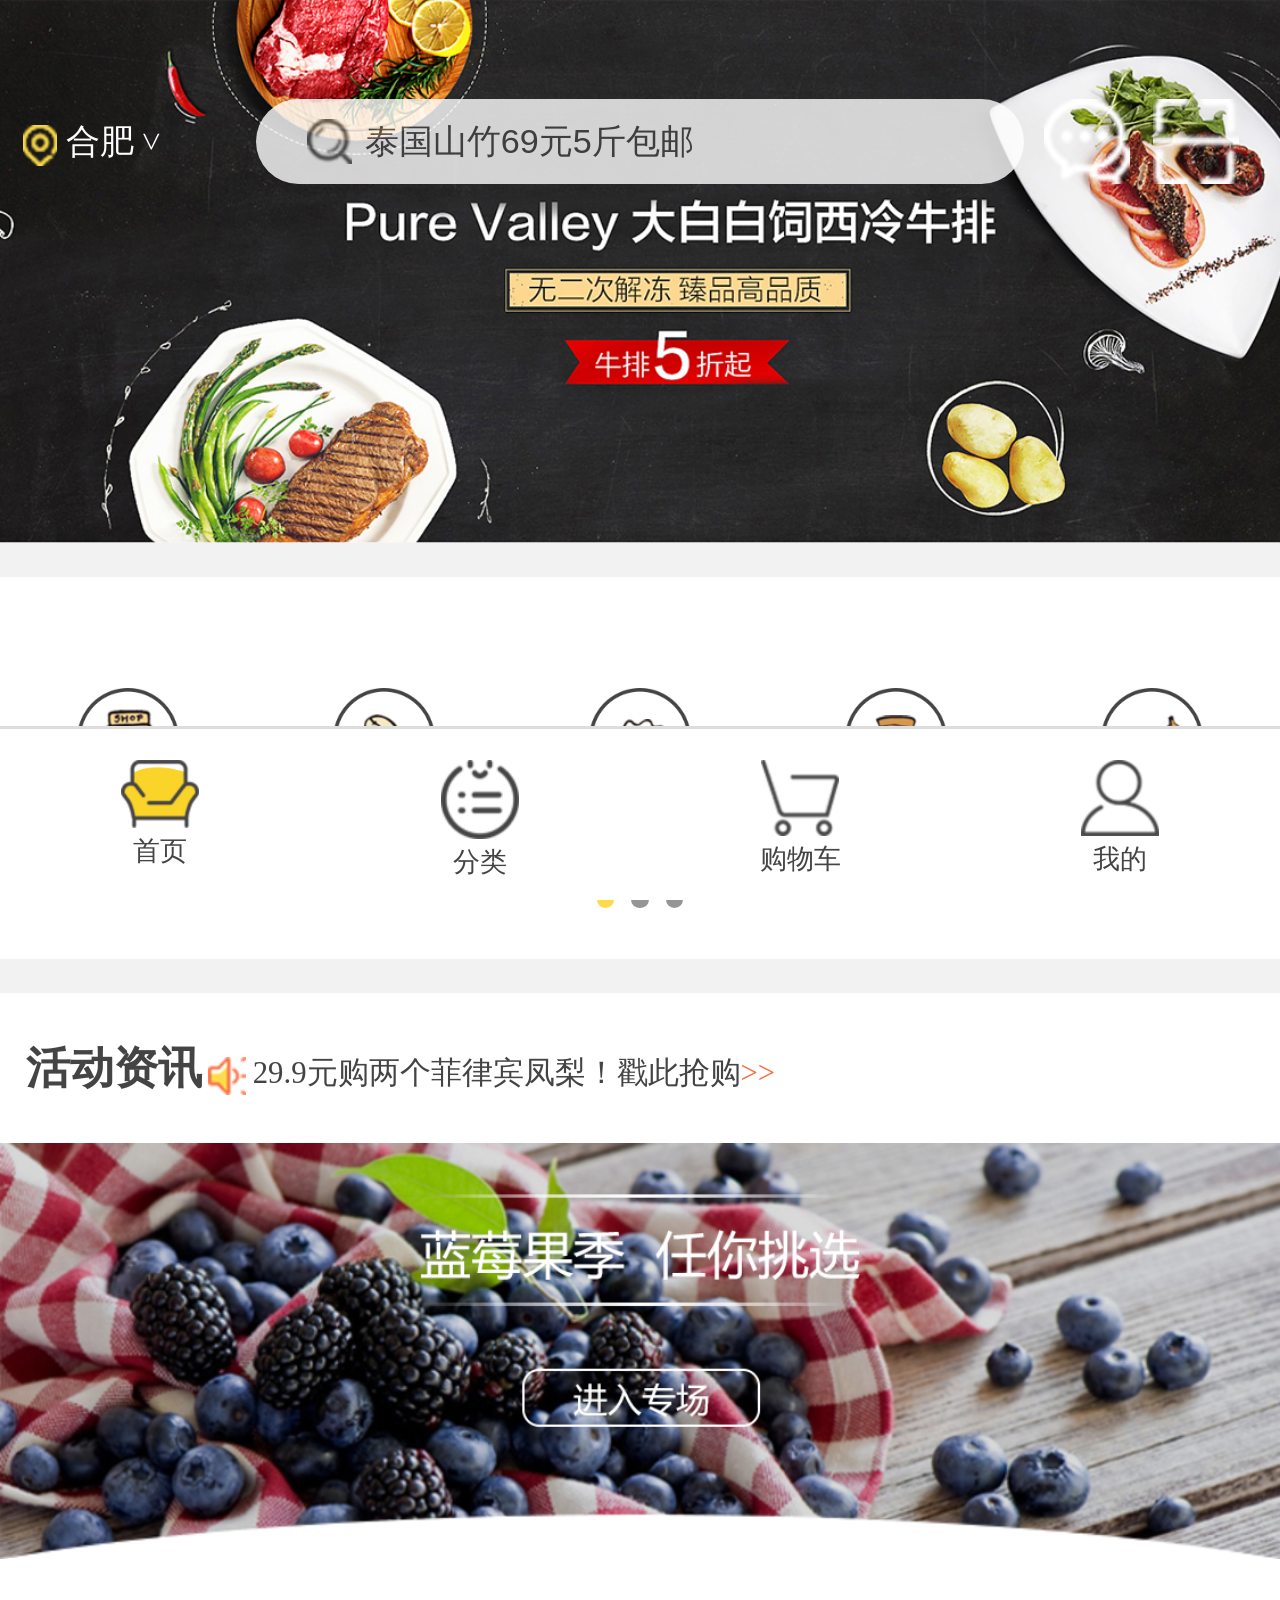
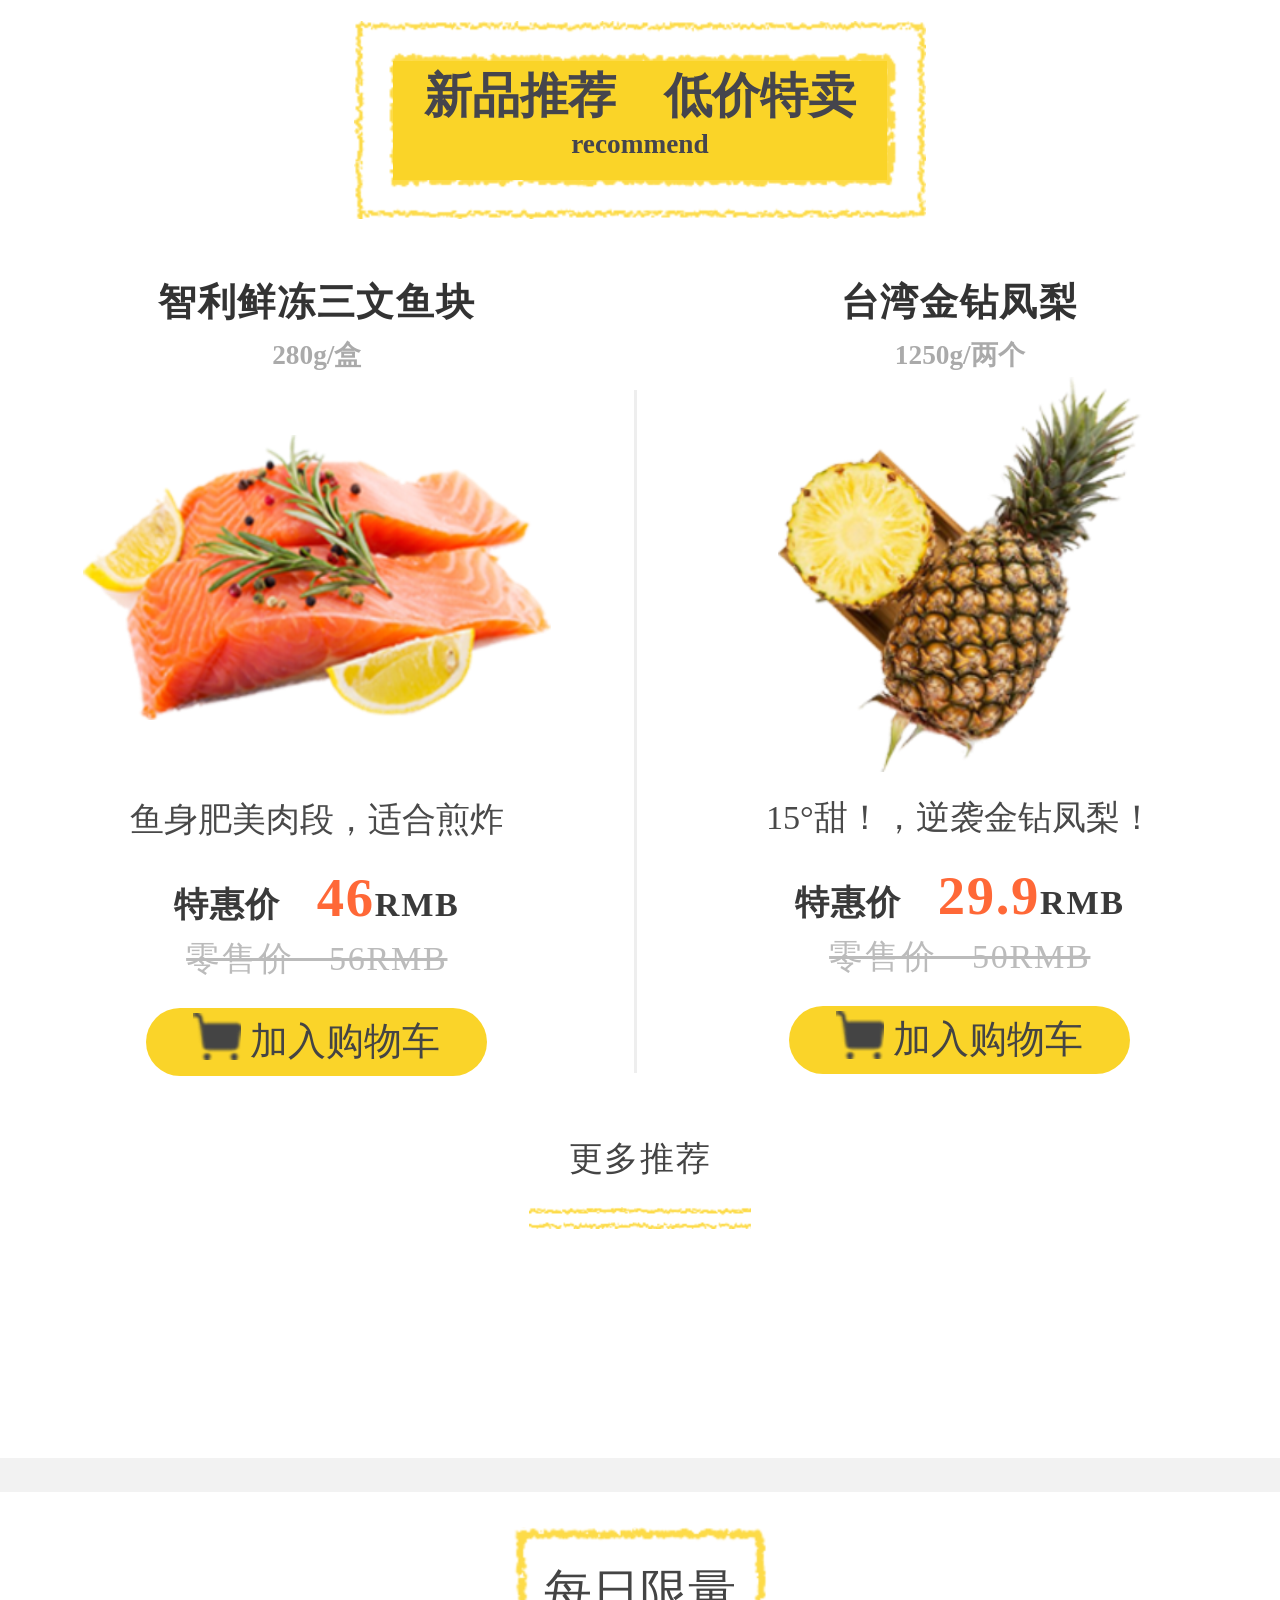
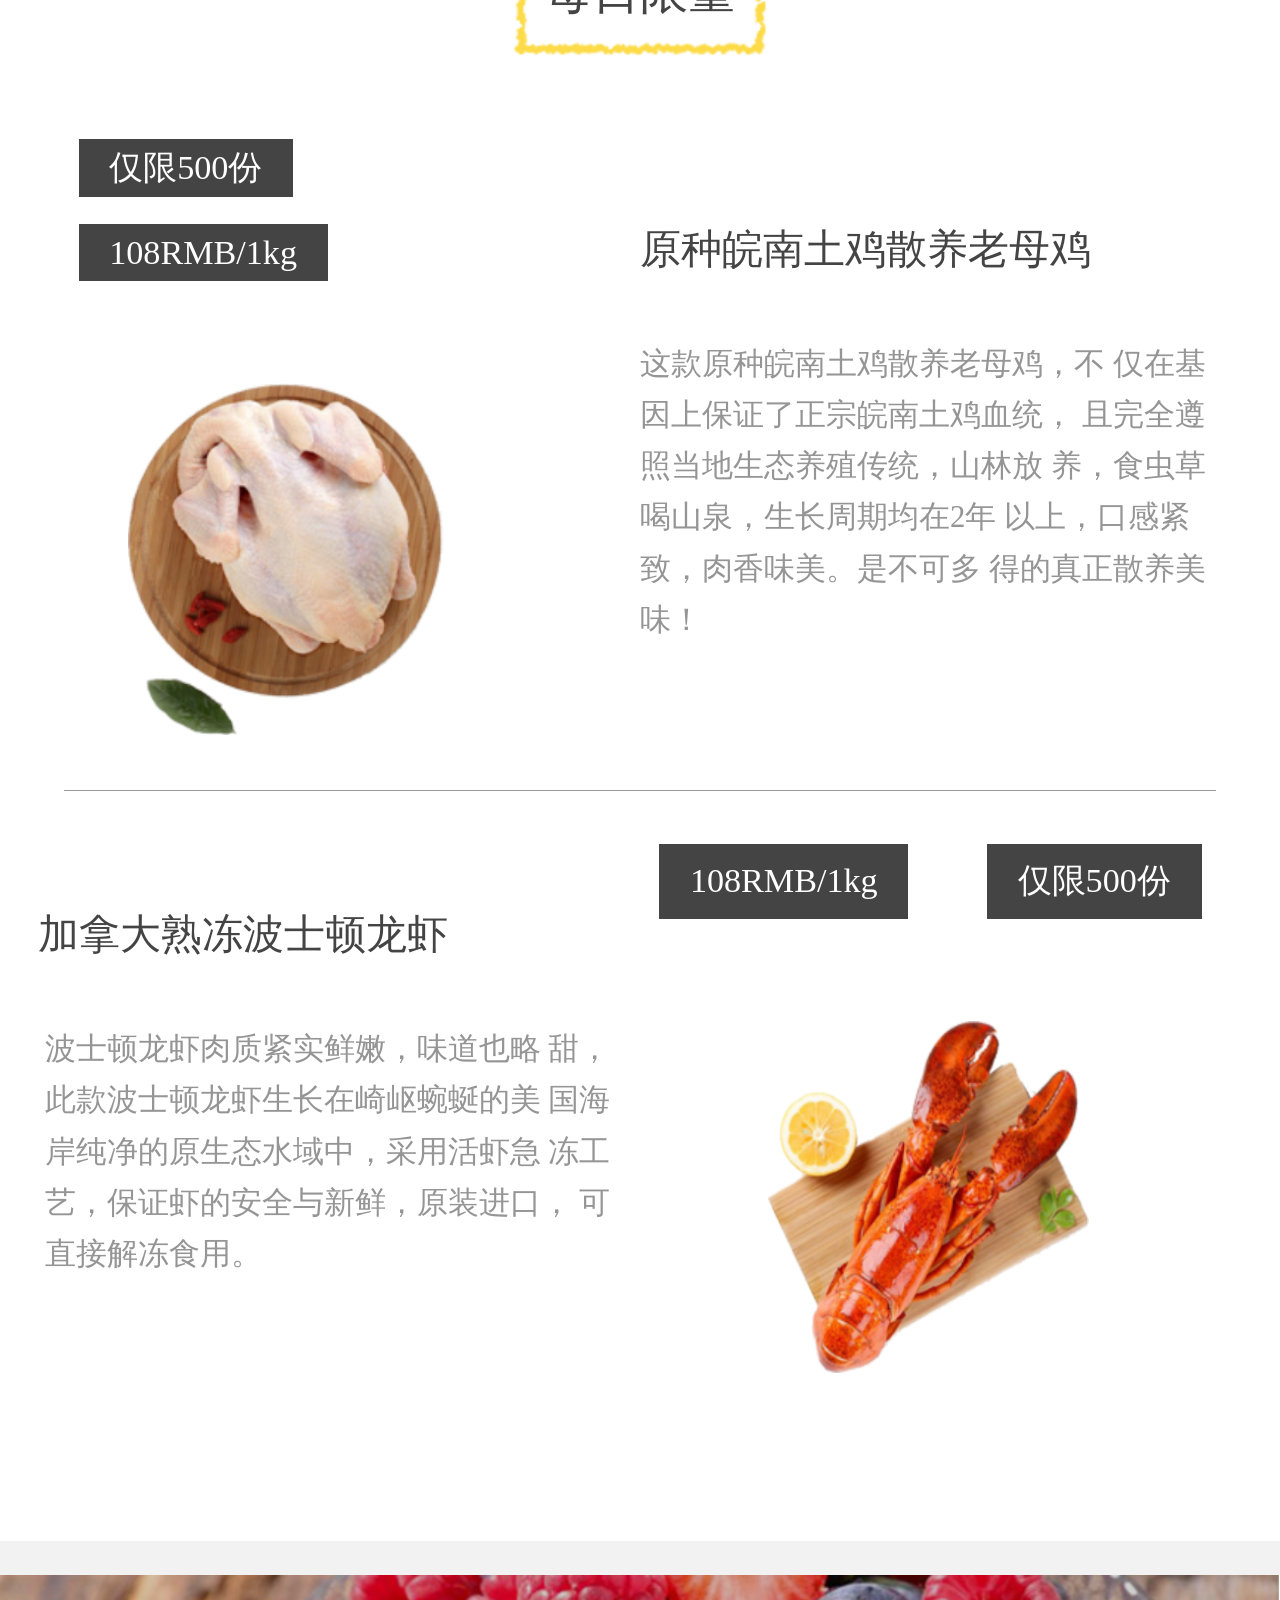
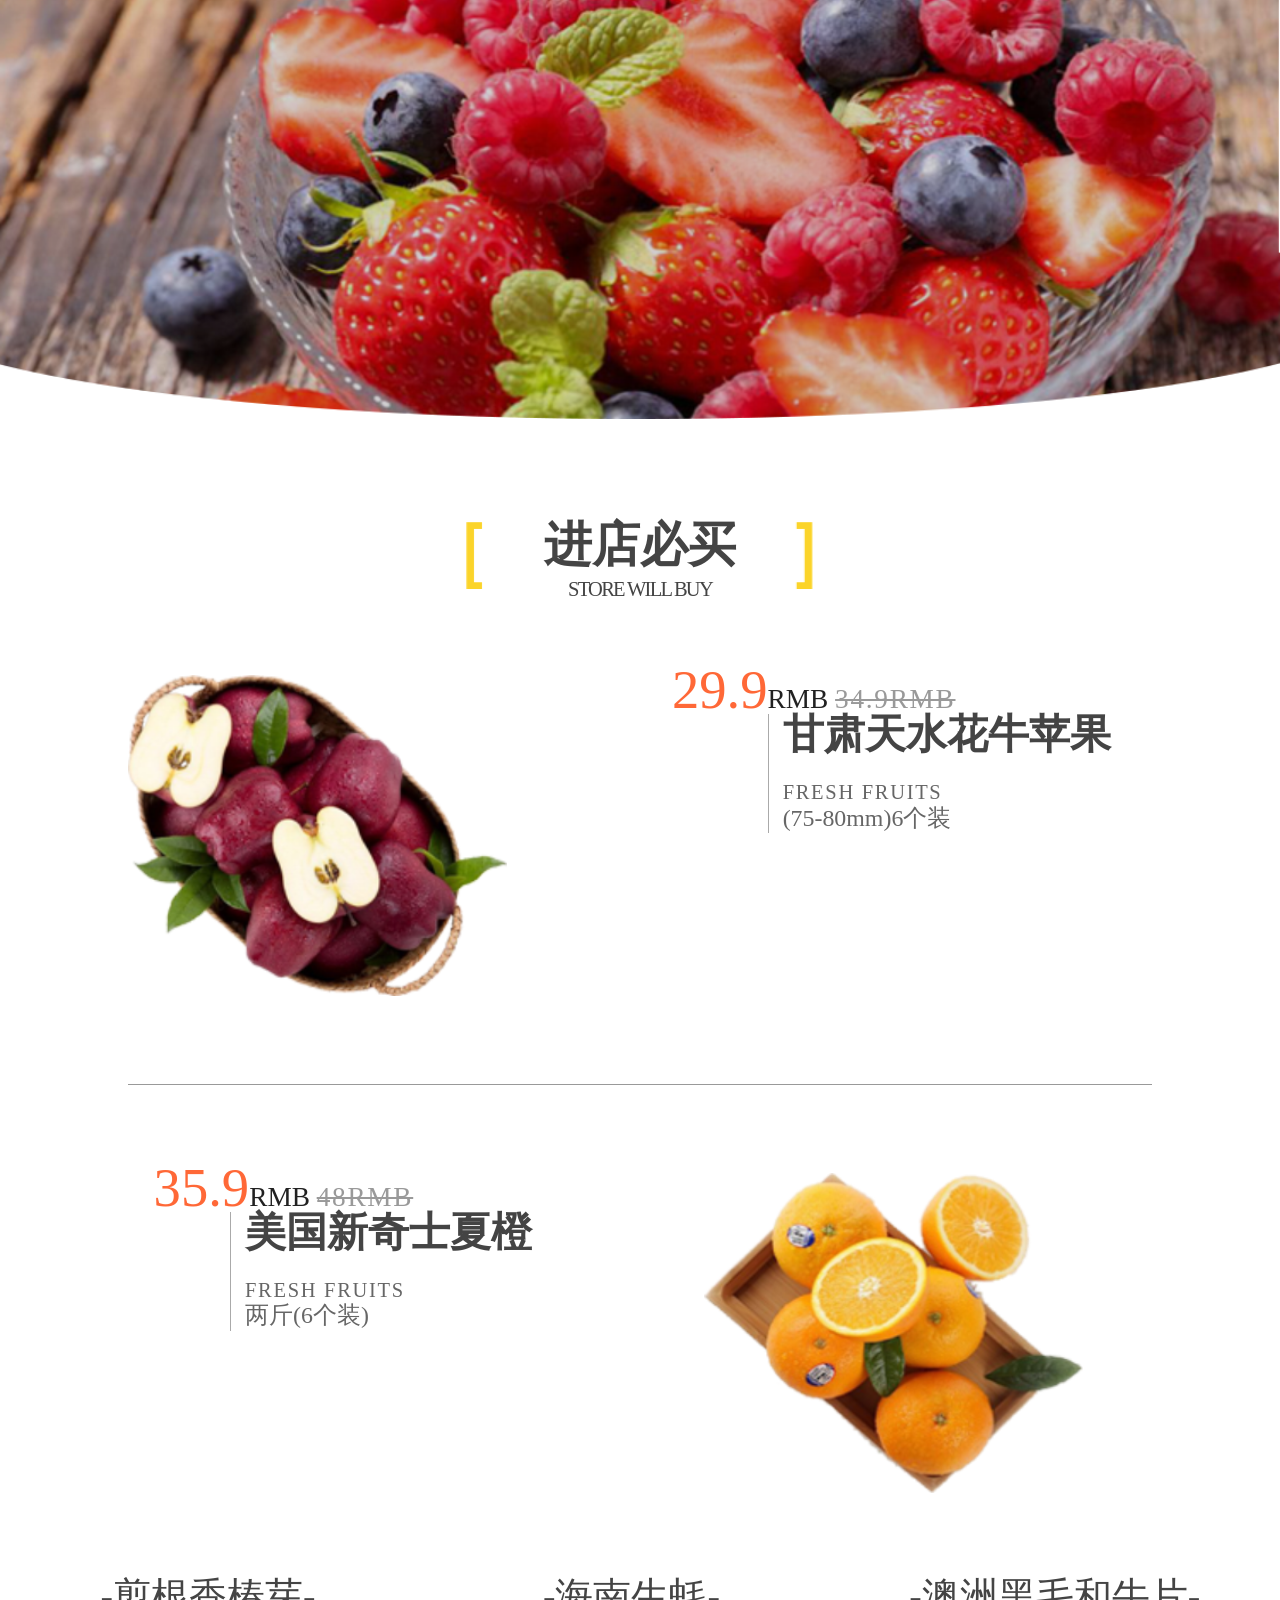
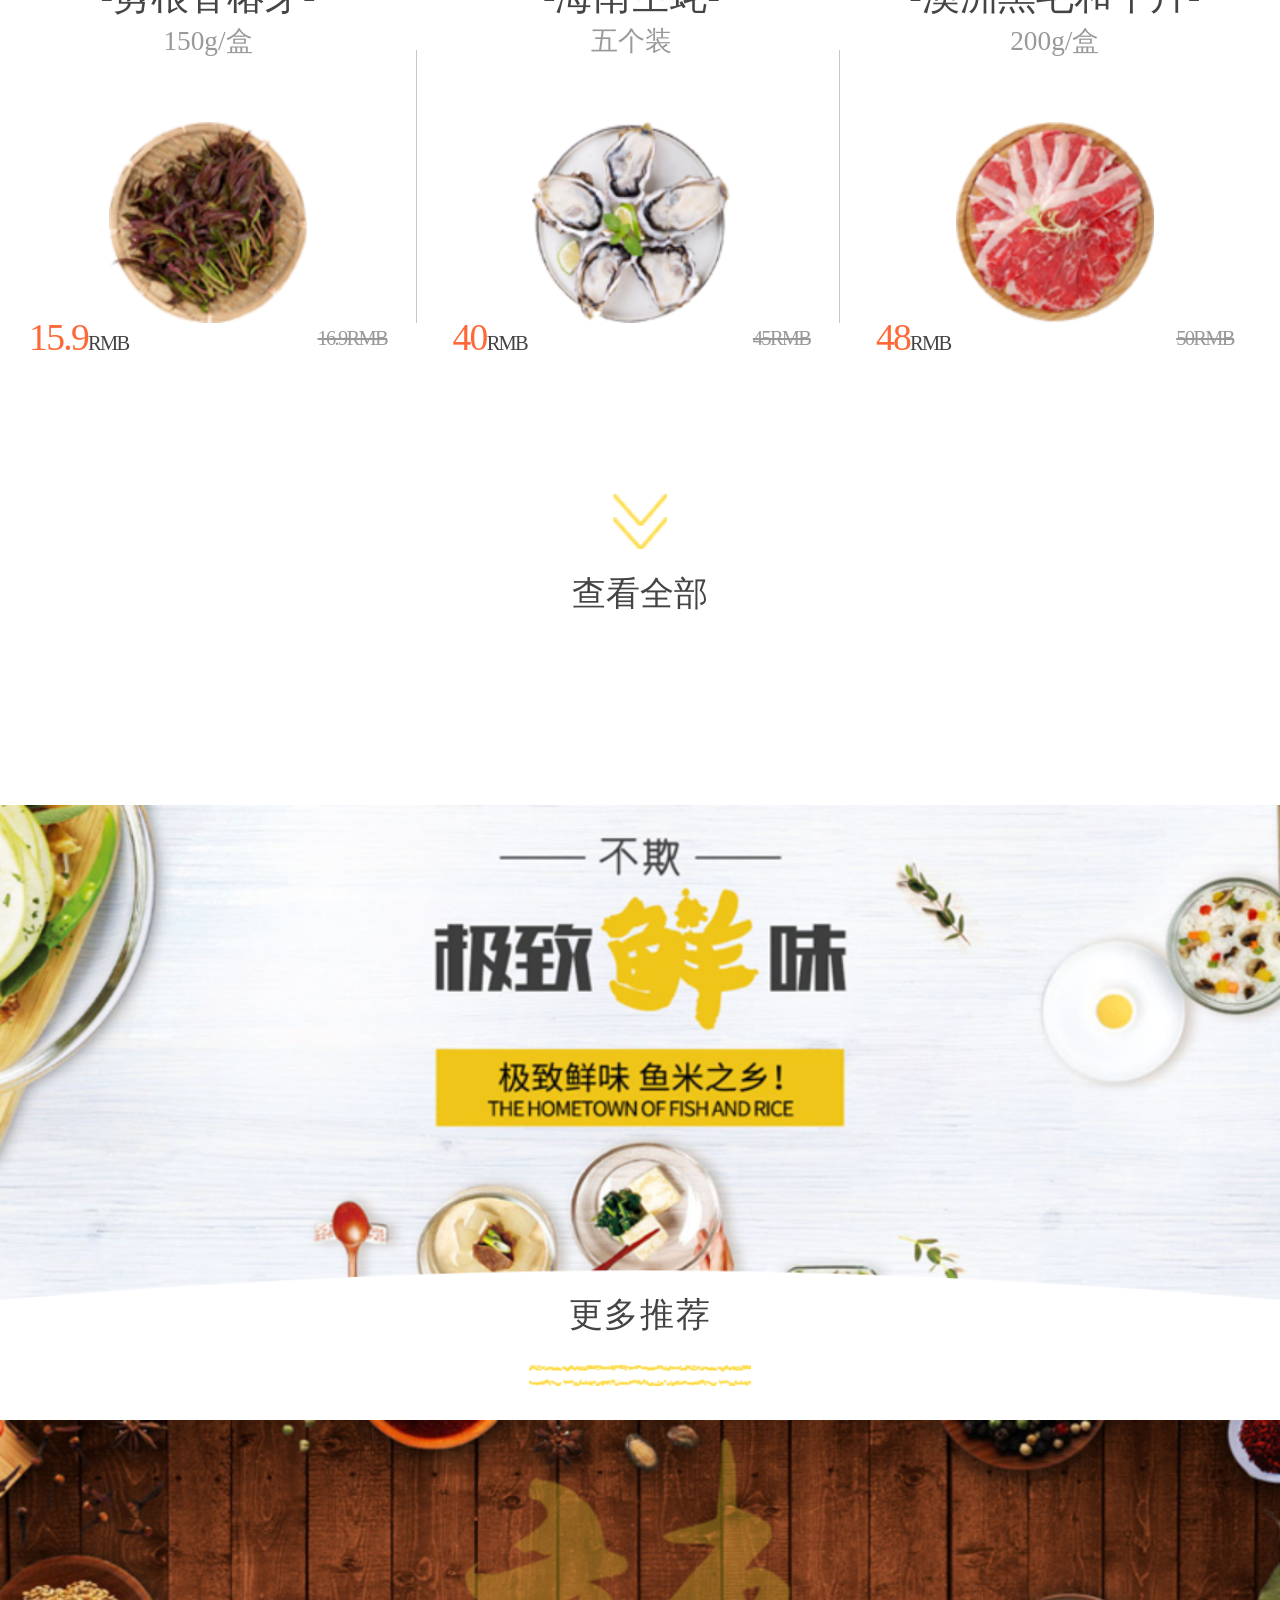
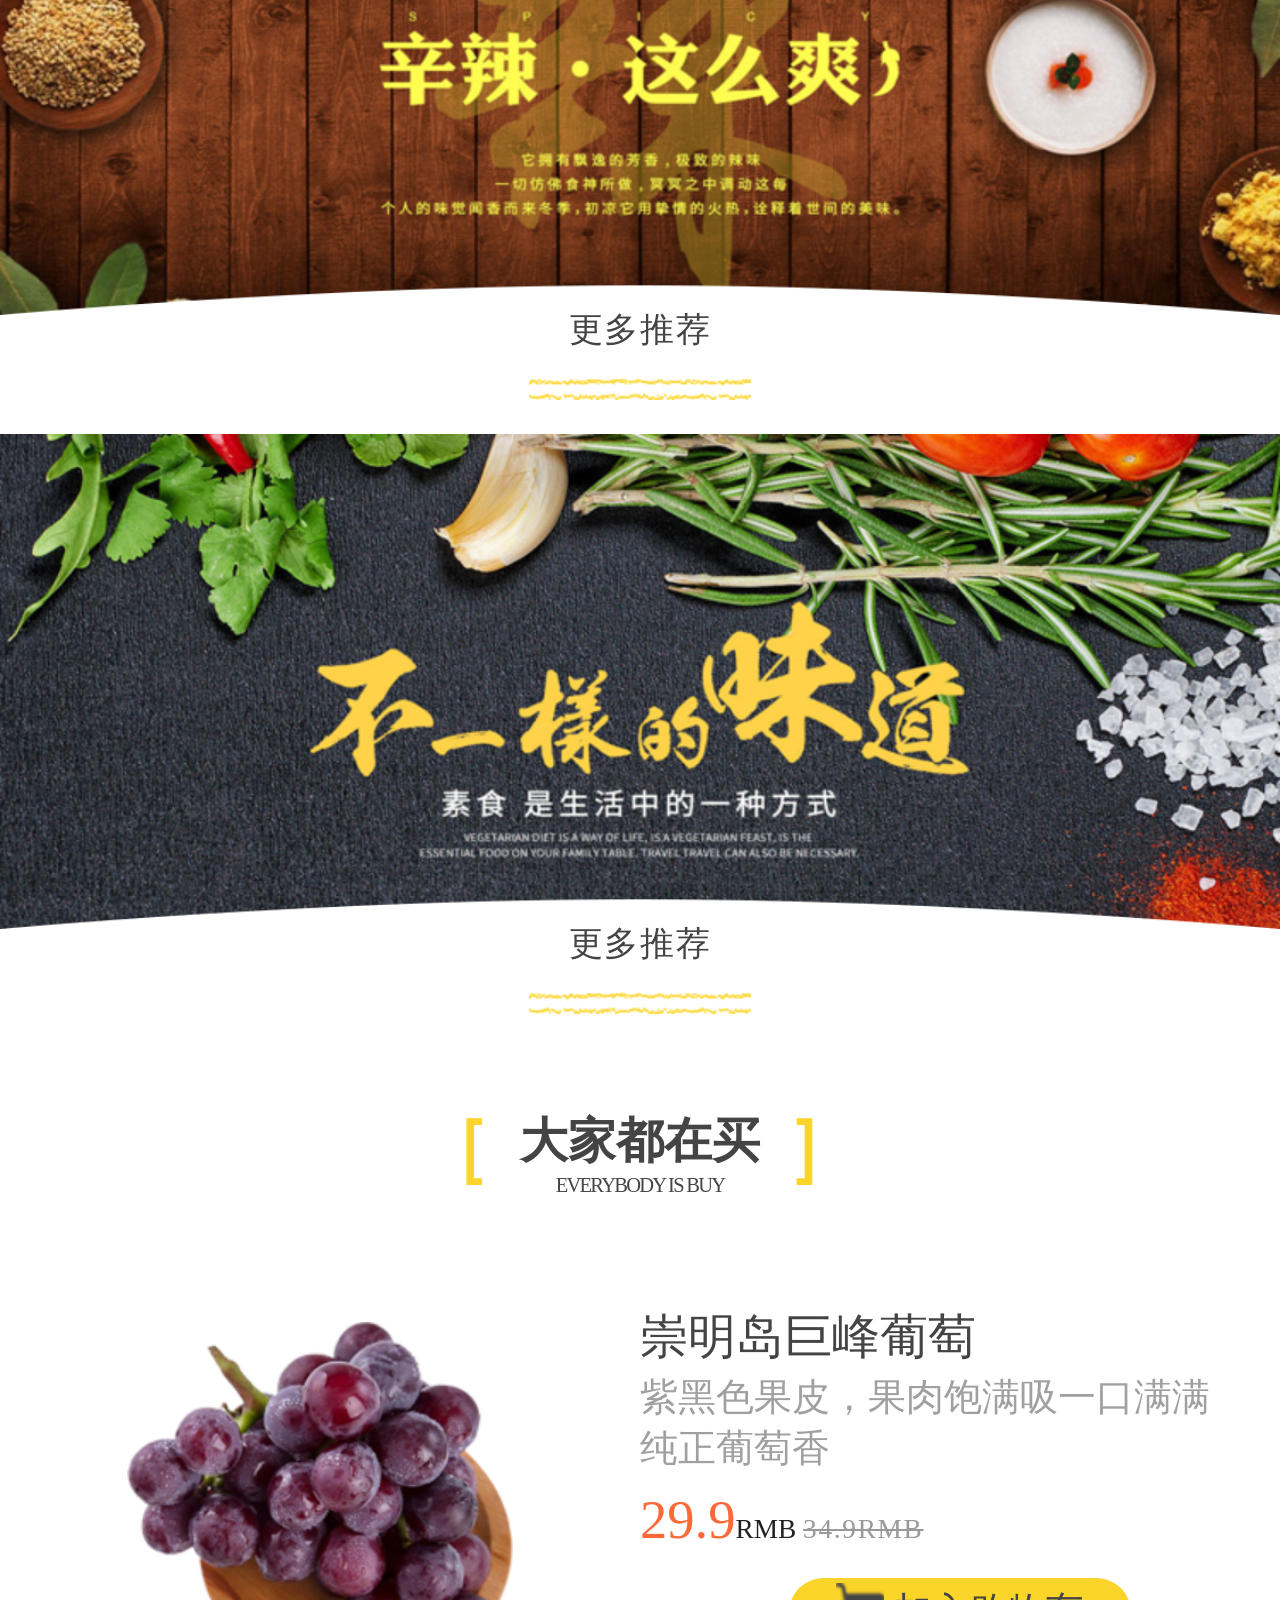
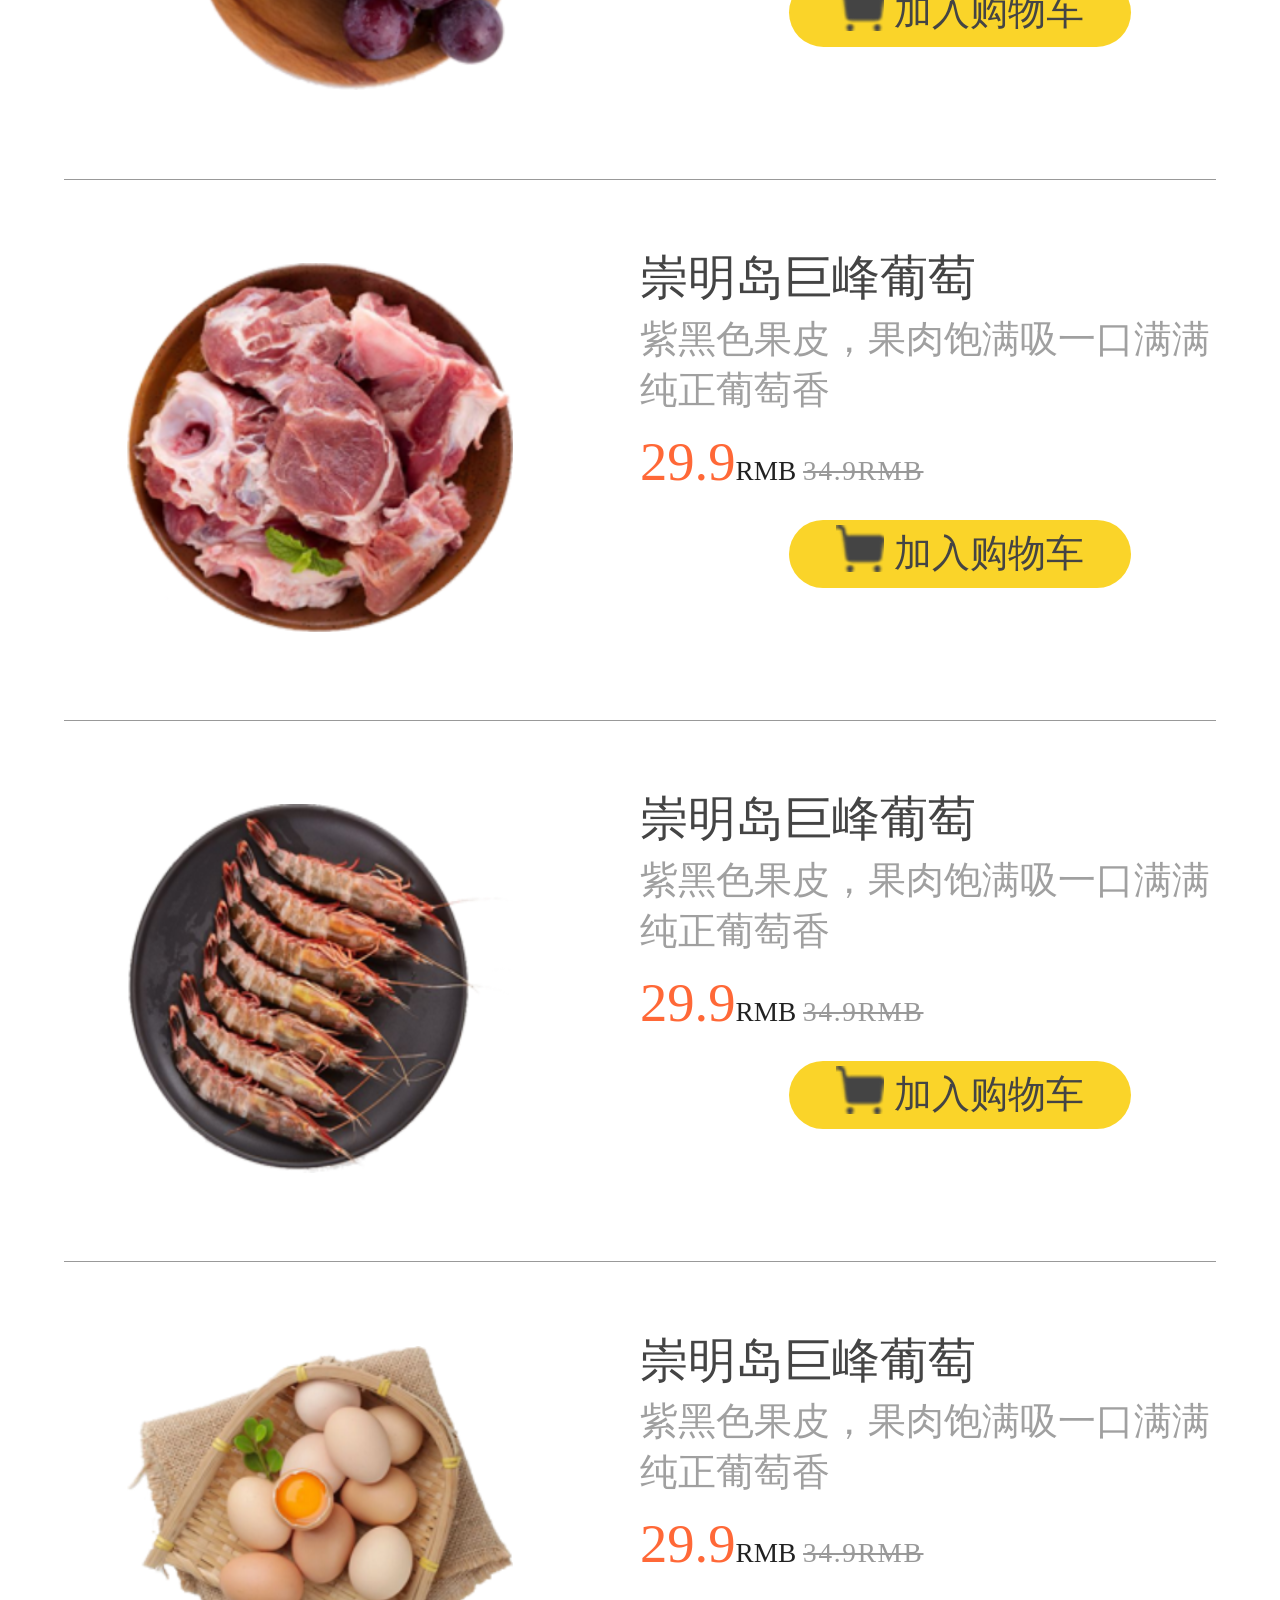
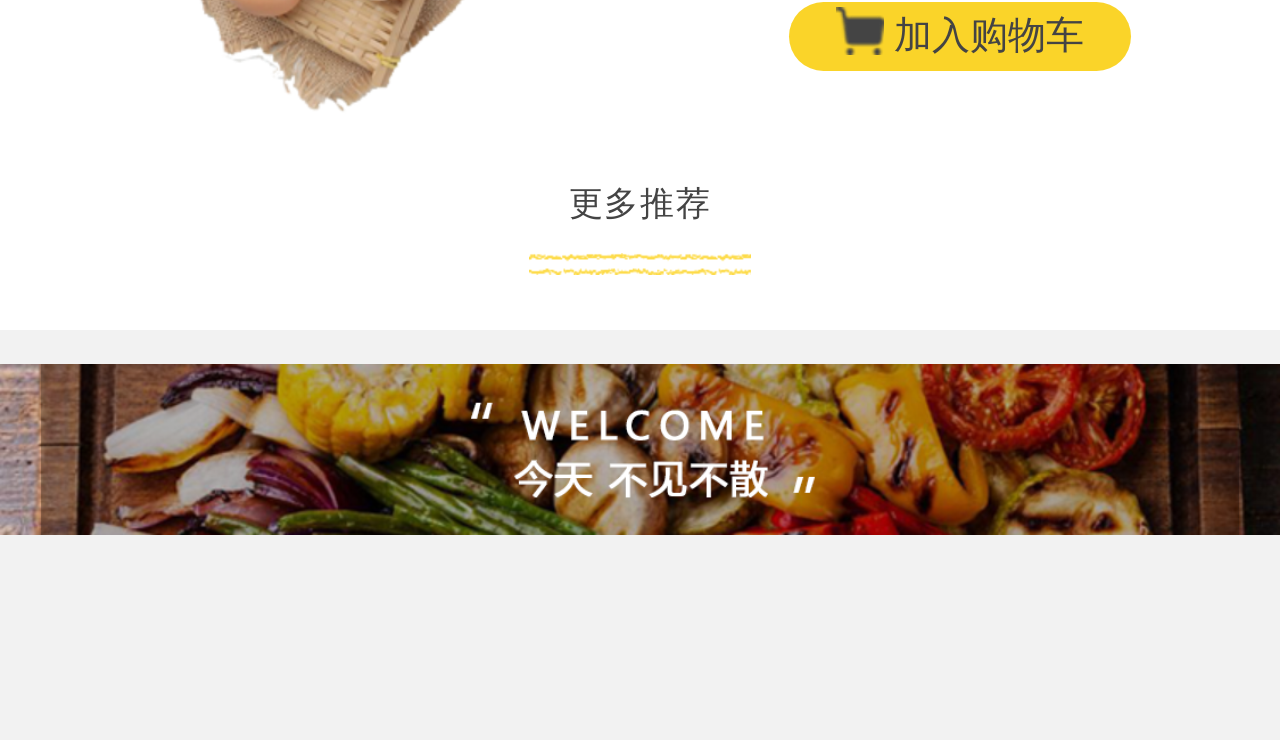
<file: fanbo/index.html>
<!DOCTYPE html>
<html lang="en">
<head>
    <meta charset="UTF-8">
    <meta name="viewport" content="width=device-width, initial-scale=1.0">
    <meta http-equiv="X-UA-Compatible" content="ie=edge">
    <link rel="stylesheet" href="css/style.css">
    <title>方博雅</title>
    <script>
		var pixelRatio = 1 / window.devicePixelRatio;   
		document.write('<meta name="viewport" content="width=device-width,initial-scale='+pixelRatio+',minimum-scale='+pixelRatio+',maximum-scale='+pixelRatio+'" />');
		var html=document.getElementsByTagName('html')[0];
		var pageWidth=html.getBoundingClientRect().width;
		html.style.fontSize=pageWidth/10+"px";
	</script> 
</head>
<body>
    <!-- 顶部 -->
    <div class="top">
        <div class="look">
            <div class="look-left">
                <a href="##"><i></i>&nbsp合肥&nbsp<span>></span></a>
            </div>
            <div class="look-box">
                <img src="images/fan4.png" alt="">
                <input type="text" value="泰国山竹69元5斤包邮">
            </div>
            <div class="look-right">
                <a href="##"> 
                    <img src="images/fan5.png" alt="">
                    <img src="images/fan6.png" alt="">
                </a>
            </div>
        </div>
    </div>
    <div class="kind">
        <ul class="kind-logo">
            <li>
                <a href="##">
                    <img src="images/fan8.png" alt="">
                    <p>今日特价</p>
                </a>
            </li>
            <li>
                <a href="##">
                    <img src="images/fan9.png" alt="">
                    <p>新鲜果蔬</p>
                </a>
            </li>
            <li>
                <a href="##">
                    <img src="images/fan10.png" alt="">
                    <p>肉禽蛋类</p>
                </a>
            </li>
            <li>
                <a href="##">
                    <img src="images/fan11.png" alt="">
                    <p>水产海鲜</p>
                </a>
            </li>
            <li>
                <a href="##">
                    <img src="images/fan12.png" alt="">
                    <p>安心乳品</p>
                </a>
            </li>
        </ul>
        <ul class="tip">
            <li></li>
            <li></li>
            <li></li>
        </ul>
    </div>
    <!-- 底部 -->
    <div class="foot">
        <ul>
            <li>
                <img src="images/fan21.png" alt="">
                <p>首页</p>
            </li>
            <li>
                <img src="images/fan22.png" alt="">
                <p>分类</p>
            </li>
            <li>
                <img src="images/fan23.png" alt="">
                <p>购物车</p>
            </li>
            <li>
                <img src="images/fan24.png" alt="">
                <p>我的</p>
            </li>
        </ul>
    </div>
    <!-- 活动资讯 -->
    <div class="activitynews">
        <div class="title">
            <b>活动资讯</b><img src="images/fan13.png" alt="">29.9元购两个菲律宾凤梨！戳此抢购<a href="##">>></a>
        </div>
        <div class="activityimg"></div>
    </div>
    <div class="recommend">
        <h2>
            <div class="recommend-title">
                <h3>新品推荐　低价特卖</h3>
                <h4>recommend</h4>
            </div>
        </h2>
        <div class="recommend-box">
            <div class="boxleft">
                <h5>智利鲜冻三文鱼块</h5>
                <h6>280g/盒</h6>
                <a href="##"><img src="images/fan14.png" alt="" class="imgfish"></a>
                <i>鱼身肥美肉段，适合煎炸</i>
                <b>特惠价　<span>46</span>RMB</b>
                <s>零售价　56RMB</s>
                <p>
                    <a href="##">
                        <!-- <div class="shopcar"></div> -->
                        <img src="images/fan17.png" alt="" class="shopcar">
                        加入购物车
                    </a>
                </p>
            </div>
            <div class="line"></div>
            <div class="boxleft">
                <h5>台湾金钻凤梨</h5>
                <h6>1250g/两个</h6>
                <a href="##"><img src="images/fan15.png" alt="" class="imgfl"></a>
                <i>15°甜！，逆袭金钻凤梨！</i>
                <b>特惠价　<span>29.9</span>RMB</b>
                <s>零售价　50RMB</s>
                <p>
                    <a href="##">
                        <!-- <div class="shopcar"></div> -->
                        <img src="images/fan17.png" alt="" class="shopcar">
                        加入购物车
                    </a>
                </p>
            </div>
            <div class="clear"></div>
            <div class="more">更多推荐</div>
        </div>
    </div>
    <!-- 每日限量 -->
    <div class="days">
        <div class="daytop">
            每日限量
        </div>
        <div class="daybox">
            <div class="daybox-left">
                <span>仅限500份</span><br><br>
                <span>108RMB/1kg</span>
                <a href="##"><img src="images/fan18.png" alt=""></a>
            </div>
            <div class="daybox-right">
                <h3>原种皖南土鸡散养老母鸡</h3>
                <p>这款原种皖南土鸡散养老母鸡，不
                    仅在基因上保证了正宗皖南土鸡血统，
                    且完全遵照当地生态养殖传统，山林放
                    养，食虫草喝山泉，生长周期均在2年
                    以上，口感紧致，肉香味美。是不可多
                    得的真正散养美味！</p>
            </div>
        </div>
        <div class="clear"></div>
        <div class="cutline"></div>
        <div class="daybox1">
            <div class="daybox1-right">
                <h3>加拿大熟冻波士顿龙虾</h3>
                <p>波士顿龙虾肉质紧实鲜嫩，味道也略
                    甜，此款波士顿龙虾生长在崎岖蜿蜒的美
                    国海岸纯净的原生态水域中，采用活虾急
                    冻工艺，保证虾的安全与新鲜，原装进口，
                    可直接解冻食用。</p>
            </div>
            <div class="daybox1-left">
                <span>仅限500份</span>
                <span>108RMB/1kg</span>
                <a href="##"><img src="images/fan19.png" alt=""></a>
            </div>
        </div>
    </div>
    <!-- 进店必买 -->
    <div class="mustbuy">
        <div class="mustbuytop">
        </div>
        <h3>
            <b>进店必买</b>
            <i>STORE WILL BUY</i>
        </h3>
        <div class="mustbuybox">
            <div class="mustbuybox-left">
                <img src="images/fan28.png" alt="">
            </div>
            <div class="mustbuybox-right">
                <h4><span>29.9</span>RMB <s>34.9RMB</s></h4>
                <p>
                    <b>甘肃天水花牛苹果</b>
                    <i>FRESH FRUITS</i>
                    (75-80mm)6个装
                </p>
            </div>
        </div>
        <div class="clear"></div>
        <div class="cutline" style="width:80%"></div>
        <div class="mustbuybox">
            <div class="mustbuybox-right pl">
                <h4><span>35.9</span>RMB <s>48RMB</s></h4>
                <p>
                    <b>美国新奇士夏橙</b>
                    <i>FRESH FRUITS</i>
                    两斤(6个装)
                </p>
            </div>
            <div class="mustbuybox-left">
                <img src="images/fan29.png" alt="" class="ml">
            </div>
        </div>
        <div class="clear"></div>
        <div class="bottomkind">
            <ul>
                <li>
                    <h5>-剪根香椿芽-</h5>
                    <h6>150g/盒</h6>
                    <img src="images/fan30.png" alt="" class="ml">
                    <b><span>15.9</span>RMB</b> 
                    <s>16.9RMB</s>
                </li>
                <li class="liney"></li>
                <li>
                    <h5>-海南生蚝-</h5>
                    <h6>五个装</h6>
                    <img src="images/fan31.png" alt="" class="ml">
                    <b><span>40</span>RMB</b> 
                    <s>45RMB</s>
                </li>
                <li class="liney"></li>
                <li>
                    <h5>-澳洲黑毛和牛片-</h5>
                    <h6>200g/盒</h6>
                    <img src="images/fan32.png" alt="" class="ml">
                    <b><span>48</span>RMB</b> 
                    <s>50RMB</s>
                </li>
            </ul>
        </div>
        <div class="all">
            <img src="images/fan27.png" alt=""><br>
            查看全部
        </div>
    </div>
    <!-- 极致鲜味 -->
    <div class="max">
        <div class="maxtop"></div>
        <div class="more">更多推荐</div>
    </div>
    <div class="max">
        <div class="maxtop" style="background: url(images/fan40.png);background-size:100% 100%;"></div>
        <div class="more">更多推荐</div>
    </div>
    <div class="max">
        <div class="maxtop" style="background: url(images/fan37.png);background-size:100% 100%;"></div>
        <div class="more">更多推荐</div>
    </div>
    <!-- 大家都在卖 -->
    <div class="every">
        <h3>
            <b>大家都在买</b>
            <i>EVERYBODY IS BUY</i>
        </h3>
        <div class="buybox">
            <div class="buyboxleft">
                <img src="images/fan33.png" alt="">
            </div>
            <div class="buyboxright">
                <h4>崇明岛巨峰葡萄</h4>
                <h5>紫黑色果皮，果肉饱满吸一口满满<br>纯正葡萄香</h5>
                <h6><span>29.9</span>RMB <s>34.9RMB</s></h6>
                <p>
                    <a href="##">
                        <!-- <div class="shopcar"></div> -->
                        <img src="images/fan17.png" alt="" class="shopcar">
                        加入购物车
                    </a>
                </p>
            </div>
        </div>
        <div class="cutline" style="margin:10pt auto"></div>
        <div class="buybox">
            <div class="buyboxleft">
                <img src="images/fan34.png" alt="">
            </div>
            <div class="buyboxright">
                <h4>崇明岛巨峰葡萄</h4>
                <h5>紫黑色果皮，果肉饱满吸一口满满<br>纯正葡萄香</h5>
                <h6><span>29.9</span>RMB <s>34.9RMB</s></h6>
                <p>
                    <a href="##">
                        <!-- <div class="shopcar"></div> -->
                        <img src="images/fan17.png" alt="" class="shopcar">
                        加入购物车
                    </a>
                </p>
            </div>
        </div>
        <div class="cutline" style="margin:10pt auto"></div>
        <div class="buybox">
            <div class="buyboxleft">
                <img src="images/fan35.png" alt="">
            </div>
            <div class="buyboxright">
                <h4>崇明岛巨峰葡萄</h4>
                <h5>紫黑色果皮，果肉饱满吸一口满满<br>纯正葡萄香</h5>
                <h6><span>29.9</span>RMB <s>34.9RMB</s></h6>
                <p>
                    <a href="##">
                        <!-- <div class="shopcar"></div> -->
                        <img src="images/fan17.png" alt="" class="shopcar">
                        加入购物车
                    </a>
                </p>
            </div>
        </div>
        <div class="cutline" style="margin:10pt auto"></div>
        <div class="buybox">
            <div class="buyboxleft">
                <img src="images/fan36.png" alt="">
            </div>
            <div class="buyboxright">
                <h4>崇明岛巨峰葡萄</h4>
                <h5>紫黑色果皮，果肉饱满吸一口满满<br>纯正葡萄香</h5>
                <h6><span>29.9</span>RMB <s>34.9RMB</s></h6>
                <p>
                    <a href="##">
                        <!-- <div class="shopcar"></div> -->
                        <img src="images/fan17.png" alt="" class="shopcar">
                        加入购物车
                    </a>
                </p>
            </div>
        </div>
        <div class="more">更多推荐</div>
    </div>
    <div class="welcome"></div>
    <!-- 底部留白 -->
    <div class="kong">
           
    </div>
</body>
</html>
</file>
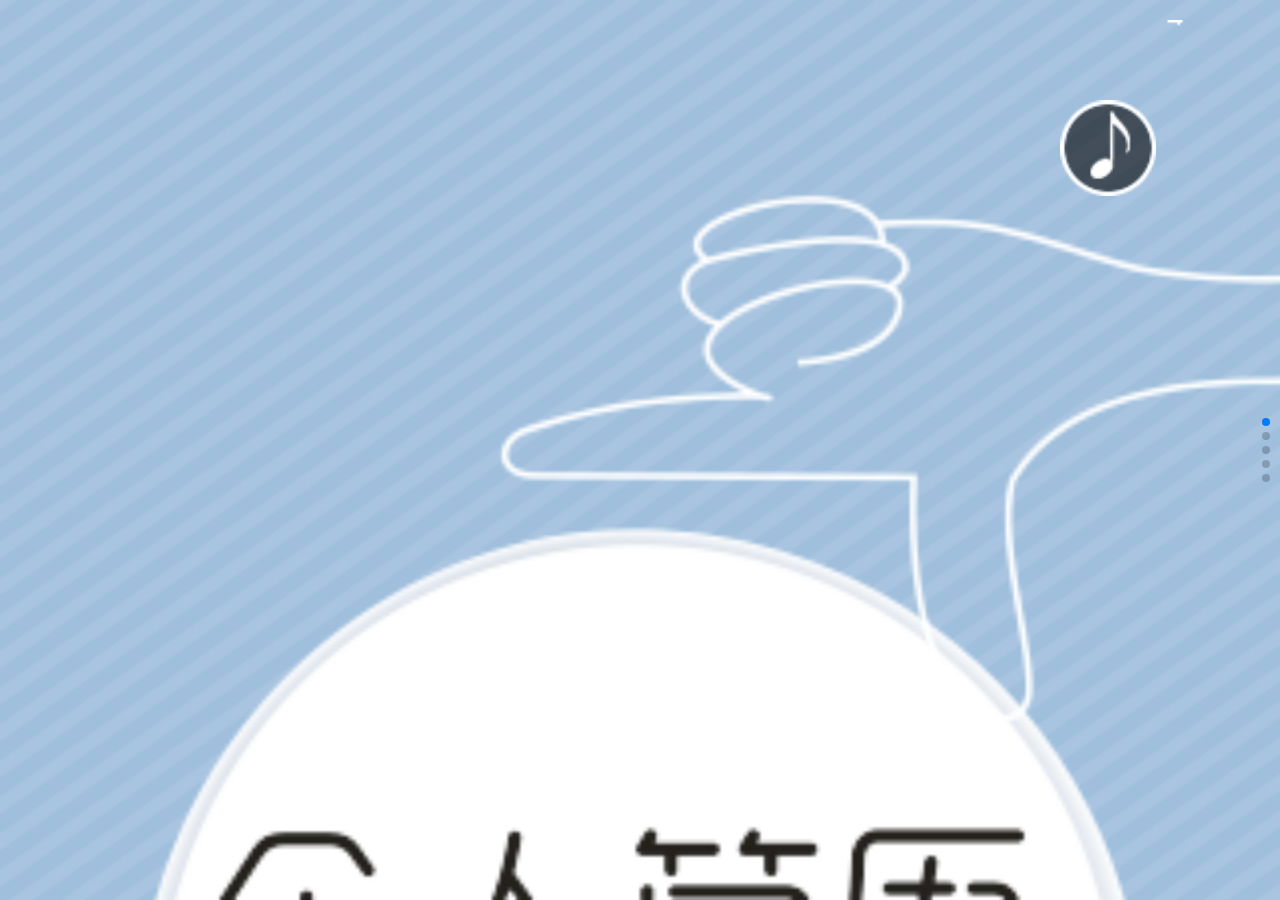
<file: resume/index.html>
<!DOCTYPE html>
<html lang="en">
<head>
  <meta charset="utf-8">
  <title>My Resume</title>
  <meta name="viewport" content="width=device-width, initial-scale=1, minimum-scale=1, maximum-scale=1">

  <!-- Link Swiper's CSS -->
  <link rel="stylesheet" href="dist/css/swiper.min.css">
  <link rel="stylesheet" href="css/animate.min.css">
  <link rel="stylesheet" href="css/style.css">
  <!-- Demo styles -->
  <style>
    html, body {
      position: relative;
      height: 100%;
    }
    body {
      background: #eee;
      font-family: Helvetica Neue, Helvetica, Arial, sans-serif;
      font-size: 14px;
      color:#000;
      margin: 0;
      padding: 0;
    }
    .swiper-container {
      width: 100%;
      height: 100%;
    }
    .swiper-slide {
      text-align: center;
      font-size: 18px;
      background: #fff;

      /* Center slide text vertically */
      display: -webkit-box;
      display: -ms-flexbox;
      display: -webkit-flex;
      display: flex;
      -webkit-box-pack: center;
      -ms-flex-pack: center;
      -webkit-justify-content: center;
      justify-content: center;
      -webkit-box-align: center;
      -ms-flex-align: center;
      -webkit-align-items: center;
      align-items: center;
    }
  </style>
  <script>
      var pixelRatio = 1 / window.devicePixelRatio;   
      document.write('<meta name="viewport" content="width=device-width,initial-scale='+pixelRatio+',minimum-scale='+pixelRatio+',maximum-scale='+pixelRatio+'" />');
      var html=document.getElementsByTagName('html')[0];
      var pageWidth=html.getBoundingClientRect().width;
      html.style.fontSize=pageWidth/10+"px";
    </script> 
</head>
<body>
  <!-- Swiper -->
  <div class="swiper-container">
      <div class="audio audio-bg">
        <img src="img/music-img.png" alt="" class="music-rotate">
        <audio src="live.mp3" controls="controls" loop="" autoplay="autoplay" preload="auto"></audio>
      </div>
    <div class="swiper-wrapper">
      <div class="swiper-slide">
      	<div class="bg">
          <div class="more"></div>
          <div class="cover-text-bg ani" swiper-animate-effect="fadeIn" swiper-animate-duration="0.8s" swiper-animate-delay="0">
              <img src="img/cover-text.png" alt="" class="ani" swiper-animate-effect="bounceInDown" swiper-animate-duration="1s" swiper-animate-delay="0.8s">
              <h3 class="ani" swiper-animate-effect="bounceInUp" swiper-animate-duration="1s" swiper-animate-delay="0.8s">乐开祥</h3>
              <div class="hand-bottom ani" swiper-animate-effect="fadeInLeft" swiper-animate-duration="0.8s" swiper-animate-delay="0.4s"></div>
              <div class="hand-box" ><div class="hand-top ani" swiper-animate-effect="fadeInLeft" swiper-animate-duration="0.8s" swiper-animate-delay="0.4s"></div></div>
          </div>
        </div>
      </div>
      <div class="swiper-slide">
        <div class="bg">
            <div class="more"></div>
            <div class="title1 ani" swiper-animate-effect="fadeInLeft" swiper-animate-duration="1s" swiper-animate-delay="0.2s">
              <img src="img/title1-text.png" alt="" class="ani" swiper-animate-effect="zoomIn" swiper-animate-duration="1s" swiper-animate-delay="0.8s">
              <h3 class="ani" swiper-animate-effect="zoomIn" swiper-animate-duration="1s" swiper-animate-delay="0.8s">基础信息</h3>
            </div>
            <div class="information">
              <div class="lf-line ani" swiper-animate-effect="fadeInUp" swiper-animate-duration="1s" swiper-animate-delay="1.2s"></div>
              <ul>
                <li class="ani" swiper-animate-effect="slideInLeft" swiper-animate-duration="1.5s" swiper-animate-delay="1.4s"><img src="img/angle.png" alt="">姓名: 乐开祥</li>
                <li class="ani" swiper-animate-effect="slideInLeft" swiper-animate-duration="1.5s" swiper-animate-delay="1.6s"><img src="img/angle.png" alt="">年龄: 21</li>
                <li class="ani" swiper-animate-effect="slideInLeft" swiper-animate-duration="1.5s" swiper-animate-delay="1.8s"><img src="img/angle.png" alt="">生日: 1996.9.8</li>
                <li class="ani" swiper-animate-effect="slideInLeft" swiper-animate-duration="1.5s" swiper-animate-delay="2.0s"><img src="img/angle.png" alt="">电话: 15556500731</li>
                <li class="ani" swiper-animate-effect="slideInLeft" swiper-animate-duration="1.5s" swiper-animate-delay="2.2s"><img src="img/angle.png" alt="">邮箱: 508790759@qq.com</li>
                <li class="ani" swiper-animate-effect="slideInLeft" swiper-animate-duration="1.5s" swiper-animate-delay="2.4s"><img src="img/angle.png" alt="">学历: 大专</li>
                <li class="ani" swiper-animate-effect="slideInLeft" swiper-animate-duration="1.5s" swiper-animate-delay="2.6s"><img src="img/angle.png" alt="">毕业院校: 安徽新华学院</li>
              </ul>
            </div>
        </div>
      </div>
      <div class="swiper-slide">
        <div class="bg">
            <div class="more"></div>
          <div class="experience">
              <div class="title2 ani" swiper-animate-effect="fadeInLeft" swiper-animate-duration="1s" swiper-animate-delay="0.2s">
                <img src="img/title2-text.png" alt="" class="ani" swiper-animate-effect="zoomIn" swiper-animate-duration="1s" swiper-animate-delay="0.8s">
                <h3 class="ani" swiper-animate-effect="zoomIn" swiper-animate-duration="1s" swiper-animate-delay="0.8s">相关经验</h3>
              </div>
              <div class="work ani" swiper-animate-effect="rollIn" swiper-animate-duration="1s" swiper-animate-delay="1s">
                  <h4>工作经验:</h4>
                  2016.11 - 2017.11 于上海明蓝信息科技有限公司实习，工作中的主要任务是实现pc端和移动端的静态页面布局以及动态效果，还包括部分页面的响应式布局。
              </div>
              <div class="object ani" swiper-animate-effect="rollIn" swiper-animate-duration="1s" swiper-animate-delay="1.8s">
                  <h4>项目经验:</h4>
                  方博雅移动端<br>
                  本项目是主要通过mui框架实现APP页面的搭建，页面的整体布局通过div + css 以及 css3 + html来实现。作为移动端页面，自适应不同型号的手机和平板等设备的屏幕尺寸是必不可少的，本项目中通过sass实现这一主要功能，从而达到页面自适应的效果。<br>
                  宇峰叉车pc端<br>
                  本项目主要是一个静态页面的搭建还有页面中的部分动态效果，基本布局是通过div + css实现的，页面中的动态效果主要是通过Jquery框架实现。
              </div>
          </div>
        </div> 
      </div>
      <div class="swiper-slide">
        <div class="bg">
          <div class="more"></div>
          <div class="title3 ani" swiper-animate-effect="fadeInLeft" swiper-animate-duration="1s" swiper-animate-delay="0.2s">
            <img src="img/title3-text.png" alt="" class="ani" swiper-animate-effect="zoomIn" swiper-animate-duration="1s" swiper-animate-delay="0.8s">
            <h3 class="ani" swiper-animate-effect="zoomIn" swiper-animate-duration="1s" swiper-animate-delay="0.8s">作品展示</h3>
          </div>
          <div class="works">
              <div class="show1 ani" swiper-animate-effect="rotateInDownLeft" swiper-animate-duration="1s" swiper-animate-delay="1.2s"></div>
              <div class="show2 ani" swiper-animate-effect="rotateInDownLeft" swiper-animate-duration="1s" swiper-animate-delay="2.2s"></div>
              <div class="show3 ani" swiper-animate-effect="rotateInDownLeft" swiper-animate-duration="1s" swiper-animate-delay="3.2s"></div>
              <div class="show4 ani" swiper-animate-effect="flipInY" swiper-animate-duration="1.5s" swiper-animate-delay="4.2s"></div>
              <div class="show5 ani" swiper-animate-effect="flipInY" swiper-animate-duration="1.5s" swiper-animate-delay="4.7s"></div>
              <div class="show6 ani" swiper-animate-effect="flipInY" swiper-animate-duration="1.5s" swiper-animate-delay="5.2s"></div>
          </div>
        </div> 
      </div>
      <div class="swiper-slide">
          <div class="bg">
              <div class="title4 ani" swiper-animate-effect="fadeInLeft" swiper-animate-duration="1s" swiper-animate-delay="0.2s">
                <img src="img/title4-text.png" alt="" class="ani" swiper-animate-effect="zoomIn" swiper-animate-duration="1s" swiper-animate-delay="0.8s">
                <h3 class="ani" swiper-animate-effect="zoomIn" swiper-animate-duration="1s" swiper-animate-delay="0.8s">技能特长</h3>
              </div>
              <div class="skill">
                <p class="ani" swiper-animate-effect="flipInX" swiper-animate-duration="1s" swiper-animate-delay="1.4s">精通PS,cutterman，Sublime,VSC,hbuilder等网页制作工具</p>
                <p class="ani" swiper-animate-effect="flipInX" swiper-animate-duration="1s" swiper-animate-delay="1.8s">精通DIV+CSS布局，能过独立完成静态网页编写工作精通javascript,html5,css3,jq等特效</p> 
                <p class="ani" swiper-animate-effect="flipInX" swiper-animate-duration="1s" swiper-animate-delay="2.2s">精通利用mui框架和SASS/LESS语言写出响应式移动端</p>
                <p class="ani" swiper-animate-effect="flipInX" swiper-animate-duration="1s" swiper-animate-delay="2.6s">熟悉php等后台语言</p>
                <p class="ani" swiper-animate-effect="flipInX" swiper-animate-duration="1s" swiper-animate-delay="3.0s">熟悉Vue.js</p>
                <p class="ani" swiper-animate-effect="flipInX" swiper-animate-duration="1s" swiper-animate-delay="3.4s">熟悉基于ajax技术的开发应用</p>
                <p class="ani" swiper-animate-effect="flipInX" swiper-animate-duration="1s" swiper-animate-delay="3.8s">熟悉前端常用插件</p>
              </div>  
          </div> 
      </div>
    </div>
    <!-- Add Pagination -->
    <div class="swiper-pagination"></div>
  </div>

  <!-- Swiper JS -->
  <script src="js/jquery-3.2.1.min.js"></script>
  <script src="dist/js/swiper.min.js"></script>
  <script src="js/swiper.animate1.0.2.min.js"></script>
  <script src="js/index.js"></script>
  <!-- Initialize Swiper -->
  <script>
    //Swiper4.x
    var mySwiper = new Swiper ('.swiper-container', {
        effect:'flip',
        direction: 'vertical',
        pagination: {
          el: '.swiper-pagination',
          clickable: true,
        },
      on:{
        init: function(){
          swiperAnimateCache(this); //隐藏动画元素 
          swiperAnimate(this); //初始化完成开始动画
        }, 
        slideChangeTransitionEnd: function(){ 
          swiperAnimate(this); //每个slide切换结束时也运行当前slide动画
        } 
      }
    }) 

    
  </script>
</body>
</html>
</file>
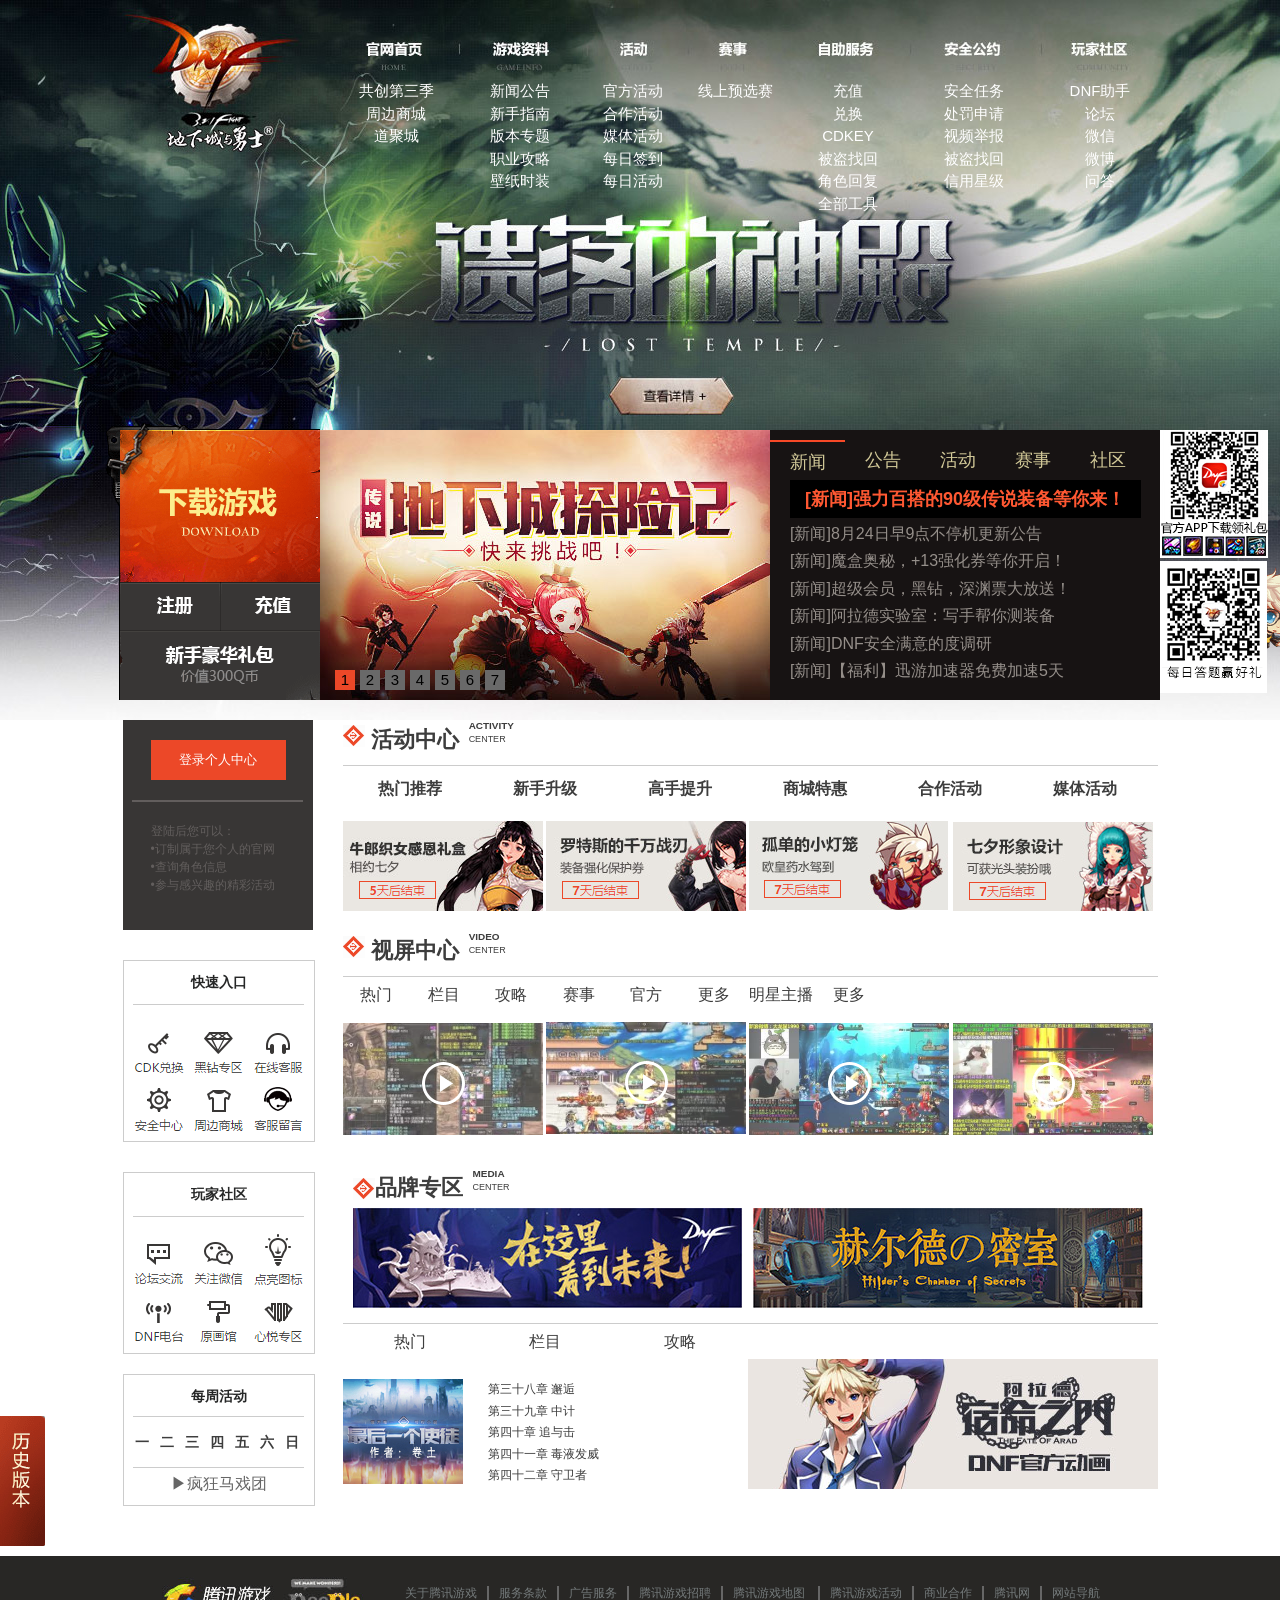
<file: dnf_index/dnf_index.html>
<!doctype html>
<html>
<head>
<meta charset="utf-8">
<title>无标题文档</title>
<link rel="stylesheet" href="css/dnf_index.css">
 <script src="js/dnf_index.js"></script>
</head>

<body>
<!---------------历史版本--------------->
<div id="history">
	<p></p>
    <span></span>
</div>
<!---------------首部--------------->
<header id="top">
	<!---------------导航栏--------------->
    <div id="nav">
    	<ul>
    		<li>
            	<a href="#">共创第三季</a>
            	<p><a href="#">周边商城</a></p>
            	<p><a href="#">道聚城</a></p>
            </li>
    		<li class="mf">
            	<p><a href="#">新闻公告</a></p>
            	<p><a href="#">新手指南</a></p>
            	<p><a href="#">版本专题</a></p>
            	<p><a href="#">职业攻略</a></p>
            	<p><a href="#">壁纸时装</a></p>
            </li>
    		<li class="mf1">
            	<p><a href="#">官方活动</a></p>
            	<p><a href="#">合作活动</a></p>
            	<p><a href="#">媒体活动</a></p>
            	<p><a href="#">每日签到</a></p>
            	<p><a href="#">每日活动</a></p>
            </li>
    		<li class="mf2">
            	<a href="#">线上预选赛</a>
            </li>
    		<li class="mf3">
            	<p><a href="#">充值</a></p>
            	<a href="#">兑换CDKEY</a>
            	<p><a href="#">被盗找回</a></p>
            	<p><a href="#">角色回复</a></p>
            	<p><a href="#">全部工具</a></p>
            </li>
    		<li class="mf4">
            	<p><a href="#">安全任务</a></p>
            	<p><a href="#">处罚申请</a></p>
            	<p><a href="#">视频举报</a></p>
            	<p><a href="#">被盗找回</a></p>
            	<p><a href="#">信用星级</a></p>
            </li>
    		<li class="mf5">
            	<a href="#">DNF助手</a>
            	<p><a href="#">论坛</a></p>
            	<p><a href="#">微信</a></p>
            	<p><a href="#">微博</a></p>
            	<p><a href="#">问答</a></p>
            </li>
    	</ul>
    </div>
    <div class="clear"></div>
    <!---------------查询按钮--------------->
    <div id="look"></div>
    <!---------------下载，banner图--------------->
    <div id="D_B">
    	<!---------------下载--------------->
    	<div class="download"></div>
        <!---------------banner图--------------->
        <div class="banner">
        	<img src="img_dnf/dnf_index05.jpg"/>
            <ul>
            	<li style="background-color:#ec4828;">1</li>
                <li>2</li>
                <li>3</li>
                <li>4</li>
                <li>5</li>
                <li>6</li>
                <li>7</li>
            </ul>
        </div>
         <!---------------新闻，公告--------------->
        <div id="news">
         	<ul>
            	<li class="B_T">新闻</li>
                <li>公告</li>
                <li>活动</li>
                <li>赛事</li>
                <li>社区</li>
            </ul>
            <b>[新闻]强力百搭的90级传说装备等你来！</b>
            <div>
            	<p>[新闻]8月24日早9点不停机更新公告</p>
                <p>[新闻]魔盒奥秘，+13强化券等你开启！</p>
                <p>[新闻]超级会员，黑钻，深渊票大放送！</p>
                <p>[新闻]阿拉德实验室：写手帮你测装备</p>
                <p>[新闻]DNF安全满意的度调研</p>
                <p>[新闻]【福利】迅游加速器免费加速5天</p>
            </div>
            <div class="none">
            	<p>[公告]8月24日早9点不停机更新公告</p>
                <p>[公告]魔盒奥秘，+13强化券等你开启！</p>
                <p>[公告]超级会员，黑钻，深渊票大放送！</p>
                <p>[公告]阿拉德实验室：写手帮你测装备</p>
                <p>[公告]DNF安全满意的度调研</p>
                <p>[公告]【福利】迅游加速器免费加速5天</p>
            </div>
            <div class="none">
            	<p>[活动]8月24日早9点不停机更新公告</p>
                <p>[活动]魔盒奥秘，+13强化券等你开启！</p>
                <p>[活动]超级会员，黑钻，深渊票大放送！</p>
                <p>[活动]阿拉德实验室：写手帮你测装备</p>
                <p>[活动]DNF安全满意的度调研</p>
                <p>[活动]【福利】迅游加速器免费加速5天</p>
            </div>
            <div class="none">
            	<p>[赛事]8月24日早9点不停机更新公告</p>
                <p>[赛事]魔盒奥秘，+13强化券等你开启！</p>
                <p>[赛事]超级会员，黑钻，深渊票大放送！</p>
                <p>[赛事]阿拉德实验室：写手帮你测装备</p>
                <p>[赛事]DNF安全满意的度调研</p>
                <p>[赛事]【福利】迅游加速器免费加速5天</p>
            </div>
             <div class="none">
            	<p>[社区]8月24日早9点不停机更新公告</p>
                <p>[社区]魔盒奥秘，+13强化券等你开启！</p>
                <p>[社区]超级会员，黑钻，深渊票大放送！</p>
                <p>[社区]阿拉德实验室：写手帮你测装备</p>
                <p>[社区]DNF安全满意的度调研</p>
                <p>[社区]【福利】迅游加速器免费加速5天</p>
            </div>
        </div>
        <!---------------二维码--------------->
        <div class="double">
        <img src="img_dnf/dnf_index02.jpg"/>
        <img src="img_dnf/dnf_index03.png"/>
        </div> 
    </div>	
</header>
<!--------------主体---------------->
<section id="main">
	<!--------------主体左侧---------------->
	<div id="body_left">
    	<!--------------个人中心---------------->
    	<div class="pople_center">
        	<input type="button" value="登录个人中心">
            <p></p>
            <ul>
            	<li>登陆后您可以：</li>
            	<li>•订制属于您个人的官网</li>
            	<li>•查询角色信息</li>
            	<li>•参与感兴趣的精彩活动</li>
            </ul>
        </div>
        <!--------------快速入口---------------->
        <div class="in">
        	<h3>快速入口</h3>
            <p></p>
            <ul>
            	<li><a href="#"><img src="img_dnf/dnf_index21.png"/></a></li>
            	<li><a href="#"><img src="img_dnf/dnf_index23.png"/></li>
            	<li><a href="#"><img src="img_dnf/dnf_index25.png"/></li>
            	<li><a href="#"><img src="img_dnf/dnf_index27.png"/></li>
            	<li><a href="#"><img src="img_dnf/dnf_index30.png"/></li>
            	<li><a href="#"><img src="img_dnf/dnf_index31.png"/></li>
            </ul>
        </div>
         <!--------------玩家社区---------------->
        <div class="player">
        	<h3>玩家社区</h3>
            <p></p>
            <ul>
            	<li><a href="#"><img src="img_dnf/dnf_index33.png"/></a></li>
            	<li><a href="#"><img src="img_dnf/dnf_index35.png"/></li>
            	<li class="mt"><a href="#"><img src="img_dnf/dnf_index37.png"/></li>
            	<li><a href="#"><img src="img_dnf/dnf_index39.png"/></li>
            	<li><a href="#"><img src="img_dnf/dnf_index42.png"/></li>
            	<li><a href="#"><img src="img_dnf/dnf_index43.png"/></li>
            </ul>
        </div>
        <!--------------每周活动---------------->
        <div class="week">
        	<h3>每周活动</h3>
            <p></p>
            <ul>
            	<li>一</li>
            	<li>二</li>
            	<li>三</li>
            	<li>四</li>
            	<li>五</li>
            	<li>六</li>
            	<li>日</li>
            </ul>
             <p></p>
            <span>▶疯狂马戏团</span>
        </div>
    </div>
	<!--------------主体右侧---------------->
    <div id="body_rt">
    	<!--------------活动中心---------------->
    	<div class="activity">
        	<b><img src="img_dnf/dnf_index16.png"> 活动中心</b>
            <span>
            <h5>ACTIVITY</h5>
            <h7>CENTER</h7>
            </span>
        </div>
        <div class="activity_show">
        	<ul>
        		<li>热门推荐</li>
        		<li>新手升级</li>
        		<li>高手提升</li>
        		<li>商城特惠</li>
        		<li>合作活动</li>
        		<li>媒体活动</li>
        	</ul>
           <img src="img_dnf/dnf_index12.png"/>
           <img src="img_dnf/dnf_index13.png"/>
           <img src="img_dnf/dnf_index14.png"/>
           <img src="img_dnf/dnf_index15.png"/> 
    	</div>
        <!--------------视频中心---------------->
        <div class="activity redio">
        	<b><img src="img_dnf/dnf_index16.png"> 视屏中心</b>
            <span>
            <h5>VIDEO</h5>
            <h7>CENTER</h7>
            </span>
        </div>
        <div class="redio_lf">
        	<ul>
        		<li>热门</li>
        		<li>栏目</li>
        		<li>攻略</li>
        		<li>赛事</li>
        		<li>官方</li>
        		<li>更多</li>
        	</ul>
        </div>
         <div class="redio_lf">
        	<ul>
        		<li>明星主播</li>
        		<li>更多</li>
        	</ul>
            <img src="img_dnf/dnf_index17.png"/>
           <img src="img_dnf/dnf_index18.png"/>
           <img src="img_dnf/dnf_index19.png"/>
           <img src="img_dnf/dnf_index20.png"/> 
        </div>
        <!--------------品牌专区---------------->
        <div class="activity media">
        	<b><img src="img_dnf/dnf_index16.png"> 品牌专区</b>
            <span>
            <h5>MEDIA</h5>
            <h7>CENTER</h7>
            </span>
            <div class="clear"></div>
           <img src="img_dnf/dnf_index50.jpg"/>
           <img src="img_dnf/dnf_index51.jpg"/> 
        </div>
        <div class="media_lf">
        	<ul>
        		<li>热门</li>
        		<li>栏目</li>
        		<li>攻略</li>
        	</ul>
            <div class="clear"></div>
            <dl>
            	<dt><img src="img_dnf/dnf_index45.png"/></dt>
            	<dd><p>第三十八章 邂逅</p>
            	<p>第三十九章 中计</p>
            	<p>第四十章 追与击</p>
            	<p>第四十一章 毒液发威</p>
            	<p>第四十二章 守卫者</dd>
            </dl>
            <img src="img_dnf/dnf_index46.png"/>
        </div>
    </div>
</section>
<div class="clear"></div>
<!--------------底部---------------->
<footer id="foot_box">
	<div class="foot">
    	<img src="img_dnf/dnf_index58.png">
        <p>
        <a href="#">关于腾讯游戏</a><b></b><a href="#">服务条款</a><b></b><a href="#">广告服务</a><b></b><a href="#">腾讯游戏招聘</a><b></b><a href="#">腾讯游戏地图</a>
        <b></b><a href="#">腾讯游戏活动</a><b></b><a href="#">商业合作</a><b></b><a href="#">腾讯网</a><b></b><a href="#">网站导航</a>
        </p>
    </div>
</footer>
</body>
</html>
</file>
<file: fanbo/css/style.css>
@charset "UTF-8";
/* CSS Document */
* {
  padding: 0;
  margin: 0; }

div, dl, dt, dd, form, h1, h2, h3, h4, h5, h6, img, ol, ul, li, table, th, td, p, span, a {
  border: 0; }

img, input {
  border: none;
  vertical-align: middle; }

body {
  font-family: "微软雅黑";
  font-size: 12px;
  background: #FFF;
  color: #212121;
  line-height: 30px;
  background: #e6e6e6; }

html {
  overflow-y: scroll; }

ul, ol {
  list-style-type: none; }

th, td, input {
  font-size: 12px; }

h3 {
  font-size: 14px; }

button {
  border: none;
  cursor: pointer;
  font-size: 12px;
  background-color: transparent; }

select {
  border-width: 1px;
  _zoom: 1;
  border-style: solid;
  padding-top: 2px;
  font-size: 12px; }

.clear {
  clear: both;
  font-size: 1px;
  height: 0;
  visibility: hidden;
  line-height: 0; }

.clearfix:after {
  content: "";
  display: block;
  clear: both; }

.clearfix {
  zoom: 1; }

a:link, a:visited {
  text-decoration: none;
  color: #333; }

body {
  background-color: #f2f2f2; }

.clear {
  clear: both; }

/**********顶部********/
.top {
  width: 100%;
  height: 4.24rem;
  background: url(../images/fan1.png) no-repeat;
  background-size: 100% 100%;
  background-position: center;
  position: relative; }
  .top .look {
    width: 100%;
    height: 0.66667rem;
    position: absolute;
    top: 0.77333rem;
    left: 0; }
    .top .look .look-left {
      width: 20%;
      height: 0.66667rem;
      float: left; }
      .top .look .look-left a {
        display: block;
        width: 100%;
        height: 0.66667rem;
        font-size: 0.26667rem;
        color: #fff;
        font-family: "微软雅黑";
        outline: none;
        line-height: 0.66667rem; }
        .top .look .look-left a i {
          display: inline-block;
          width: 0.26667rem;
          height: 0.32rem;
          background: url(../images/fan7.png) no-repeat;
          background-size: 100% 100%;
          margin-left: 9%;
          margin-top: -0.08remv;
          vertical-align: middle; }
        .top .look .look-left a span {
          display: inline-block;
          transform: rotate(90deg); }
    .top .look .look-box {
      width: 60%;
      height: 0.66667rem;
      float: left;
      background-color: #fff;
      opacity: 0.8;
      border-radius: 0.96rem; }
      .top .look .look-box img {
        width: 0.34667rem;
        height: 0.34667rem;
        vertical-align: middle;
        margin-left: 0.4rem; }
      .top .look .look-box input {
        font-size: 0.26667rem;
        color: #444444;
        text-indent: 0.08rem;
        width: 70%;
        height: 0.66667rem;
        line-height: 0.66667rem;
        outline: none; }
    .top .look .look-right {
      width: 20%;
      height: 0.66667rem;
      float: left; }
      .top .look .look-right img {
        width: 0.66667rem;
        height: 0.66667rem;
        margin-left: 8%; }

/*********底部********/
.foot {
  width: 100%;
  height: 1.33333rem;
  border-top: 0.02667rem solid #ddd;
  position: fixed;
  bottom: 0;
  background-color: #fff; }
  .foot ul {
    padding-top: 0.26667rem;
    width: 100%;
    height: 1.12rem;
    display: flex;
    justify-content: space-around;
    align-items: center; }
    .foot ul li {
      width: 25%;
      height: 1.46667rem;
      text-align: center;
      font-size: 0.21333rem;
      color: #444444; }
      .foot ul li img {
        width: 0.61333rem;
        width: 0.61333rem;
        margin-top: 0.14667rem; }
      .foot ul li p {
        margin-top: 0.06667rem; }

/**********分类********/
.kind {
  width: 100%;
  height: 2.98667rem;
  background-color: #fff;
  margin-top: 0.26667rem;
  position: relative; }
  .kind .kind-logo {
    width: 100%;
    height: 2.98667rem;
    display: flex;
    justify-content: space-around;
    align-items: center; }
    .kind .kind-logo li {
      width: 20%;
      text-align: center; }
      .kind .kind-logo li img {
        width: 0.8rem;
        height: 0.8rem; }
      .kind .kind-logo li p {
        font-size: 0.26667rem;
        color: #444444;
        margin-top: 0.21333rem; }
  .kind .tip {
    width: 0.8rem;
    height: 0.13333rem;
    position: absolute;
    bottom: 0.4rem;
    left: 4.53333rem; }
    .kind .tip li {
      display: block;
      width: 0.13333rem;
      height: 0.13333rem;
      float: left;
      margin-left: 0.13333rem;
      background-color: #959595;
      border-radius: 50%; }
    .kind .tip li:first-child {
      background-color: #fddb48; }

.activitynews {
  background-color: #fff;
  width: 100%;
  height: 4.42667rem;
  margin-top: 0.26667rem; }
  .activitynews .title {
    width: 100%;
    height: 1.17333rem;
    line-height: 1.17333rem;
    font-size: 0.24rem;
    color: #444444; }
    .activitynews .title img {
      width: 0.29333rem;
      height: 0.29333rem;
      margin: 0 0.05333rem;
      vertical-align: middle; }
    .activitynews .title b {
      font-size: 0.34667rem;
      margin-left: 2%; }
    .activitynews .title a {
      color: #fe663b; }
  .activitynews .activityimg {
    width: 100%;
    height: 3.25333rem;
    background: url(../images/fan25.png) no-repeat;
    background-size: 100% 100%; }

.recommend {
  width: 100%;
  height: 11.22667rem;
  background-color: #fff;
  padding-top: 0.48rem;
  color: #45454d; }
  .recommend h2 {
    width: 4.46667rem;
    height: 1.54667rem;
    background: url(../images/fan2.png) no-repeat;
    background-size: 100% 100%;
    margin: 0 auto;
    overflow: hidden; }
    .recommend h2 .recommend-title {
      width: 3.86667rem;
      height: 0.93333rem;
      background-color: #fad428;
      margin: 0.30667rem auto;
      overflow: hidden; }
      .recommend h2 .recommend-title h3 {
        font-size: 0.37333rem;
        text-align: center;
        color: #45454d;
        margin: 0.16rem 0; }
      .recommend h2 .recommend-title h4 {
        height: 0.13333rem;
        font-size: 0.21333rem;
        text-align: center;
        color: #45454d;
        line-height: 0.21333rem; }
  .recommend .recommend-box {
    width: 100%;
    height: 6.66667rem;
    margin-top: 0.53333rem;
    text-align: center; }
    .recommend .recommend-box .boxleft {
      width: 49.5%;
      float: left; }
      .recommend .recommend-box .boxleft h5 {
        text-align: center;
        font-size: 0.29333rem;
        color: #333;
        letter-spacing: 0.01333rem; }
      .recommend .recommend-box .boxleft h6 {
        text-align: center;
        font-size: 0.21333rem;
        color: #aaa;
        margin-top: 0.17333rem; }
      .recommend .recommend-box .boxleft i {
        display: block;
        font-size: 0.26667rem;
        font-style: normal;
        margin-top: 0.66667rem;
        color: #494949; }
      .recommend .recommend-box .boxleft b {
        display: block;
        font-size: 0.26667rem;
        color: #3a3a3a;
        margin-top: 0.37333rem;
        letter-spacing: 0.01333rem; }
        .recommend .recommend-box .boxleft b span {
          font-size: 0.42667rem;
          color: #ff6837; }
      .recommend .recommend-box .boxleft s {
        color: #bbb;
        font-size: 0.26667rem;
        letter-spacing: 0.01333rem;
        margin-top: 0.18667rem;
        display: block; }
      .recommend .recommend-box .boxleft p {
        height: 0.53333rem;
        width: 2.66667rem;
        background-color: #fad429;
        margin: 0.26667rem auto;
        margin-bottom: 0.53333rem;
        border-radius: 0.4rem; }
        .recommend .recommend-box .boxleft p a {
          font-size: 0.29333rem;
          color: #444444;
          line-height: 0.53333rem; }
          .recommend .recommend-box .boxleft p a .shopcar {
            width: 0.37333rem;
            height: 0.37333rem;
            margin-top: -0.13333rem; }
    .recommend .recommend-box .imgfish {
      width: 3.65333rem;
      height: 2.22667rem;
      margin-top: 0.50667rem; }
    .recommend .recommend-box .imgfl {
      width: 2.84rem;
      height: 3.09333rem;
      margin-top: 0.05333rem;
      margin-bottom: -0.42667rem; }
    .recommend .recommend-box .line {
      width: 0.5%;
      height: 5.33333rem;
      border-left: 0.02667rem solid #eee;
      float: left;
      margin-top: 0.8rem; }

.more {
  width: 1.73333rem;
  height: 0.66667rem;
  background: url(../images/fan16.png);
  background-position: bottom;
  background-repeat: repeat-x;
  background-size: 70%;
  margin: 0 auto;
  font-size: 0.26667rem;
  color: #444444;
  letter-spacing: 0.01333rem;
  text-align: center; }

/************每日限量*************/
.days {
  width: 100%;
  height: 12.61333rem;
  background-color: #fff;
  margin-top: 0.26667rem;
  padding-top: 0.26667rem; }
  .days .daytop {
    width: 1.98667rem;
    height: 1.01333rem;
    background: url(../images/fan20.png);
    background-size: 100% 100%;
    margin: 0 auto;
    line-height: 1.01333rem;
    text-align: center;
    font-size: 0.37333rem;
    color: #444444;
    margin-bottom: 0.66667rem; }
  .days .daybox {
    width: 100%;
    height: 5.06667rem; }
    .days .daybox .daybox-left {
      width: 50%;
      float: left; }
      .days .daybox .daybox-left span {
        padding: 0.08rem 0.24rem;
        background-color: #444444;
        color: #fff;
        font-size: 0.26667rem;
        text-align: center;
        margin-left: 0.61333rem;
        line-height: 0.42667rem; }
      .days .daybox .daybox-left img {
        width: 2.50667rem;
        height: 2.74667rem;
        margin-left: 20%;
        margin-top: 0.8rem; }
    .days .daybox .daybox-right {
      width: 50%;
      float: left; }
      .days .daybox .daybox-right h3 {
        margin-top: 0.72rem;
        font-size: 0.32rem;
        color: #444444;
        font-weight: normal; }
      .days .daybox .daybox-right p {
        width: 90%;
        font-size: 0.24rem;
        color: #959595;
        line-height: 0.4rem;
        margin-top: 0.58667rem; }
  .days .daybox1 {
    width: 100%;
    height: 5.2rem;
    padding-top: 0.26667rem; }
    .days .daybox1 .daybox1-left {
      width: 50%;
      float: left; }
      .days .daybox1 .daybox1-left span {
        padding: 0.08rem 0.24rem;
        background-color: #444444;
        color: #fff;
        font-size: 0.26667rem;
        text-align: center;
        line-height: 0.42667rem;
        float: right;
        margin-right: 0.61333rem;
        margin-top: 0.13333rem; }
      .days .daybox1 .daybox1-left img {
        width: 2.50667rem;
        height: 2.74667rem;
        margin-left: 20%;
        margin-top: 0.8rem; }
    .days .daybox1 .daybox1-right {
      width: 50%;
      float: left; }
      .days .daybox1 .daybox1-right h3 {
        margin-top: 0.72rem;
        font-size: 0.32rem;
        color: #444444;
        font-weight: normal;
        margin-left: 6%; }
      .days .daybox1 .daybox1-right p {
        width: 90%;
        font-size: 0.24rem;
        color: #959595;
        line-height: 0.4rem;
        margin-top: 0.58667rem;
        margin-left: 7%; }

.cutline {
  width: 90%;
  height: 0.01333rem;
  margin: 0 auto;
  border-top: 0.01333rem solid #999; }

/*********进店必买*********/
.mustbuy {
  width: 100%;
  height: 18.98667rem;
  background-color: #fff;
  margin-top: 0.26667rem; }
  .mustbuy .mustbuytop {
    width: 100%;
    height: 3.46667rem;
    background: url(../images/fan26.png) no-repeat;
    background-size: 100% 100%; }
  .mustbuy h3 {
    width: 2.72rem;
    height: 0.53333rem;
    background: url(../images/fan41.png) no-repeat;
    background-size: 100% 100%;
    margin: 0 auto;
    margin-top: 0.8rem;
    text-align: center;
    color: #444444;
    font-weight: normal; }
    .mustbuy h3 b {
      display: block;
      font-style: normal;
      height: 0.37333rem;
      font-size: 0.37333rem;
      line-height: 0.37333rem; }
    .mustbuy h3 i {
      font-style: normal;
      font-size: 0.16rem;
      display: block;
      height: 0.16rem;
      line-height: 0.32rem;
      letter-spacing: -0.01333rem; }
  .mustbuy .mustbuybox {
    width: 100%;
    height: 3.2rem;
    margin-top: 0.66667rem; }
    .mustbuy .mustbuybox .mustbuybox-left {
      width: 50%;
      float: left; }
      .mustbuy .mustbuybox .mustbuybox-left img {
        width: 2.96rem;
        height: 2.50667rem;
        margin-left: 20%; }
      .mustbuy .mustbuybox .mustbuybox-left .ml {
        margin-left: 10%; }
    .mustbuy .mustbuybox .mustbuybox-right {
      width: 50%;
      float: left; }
      .mustbuy .mustbuybox .mustbuybox-right h4 {
        font-size: 0.21333rem;
        font-weight: normal;
        margin-left: 5%; }
        .mustbuy .mustbuybox .mustbuybox-right h4 span {
          color: #ff6837;
          font-size: 0.42667rem; }
        .mustbuy .mustbuybox .mustbuybox-right h4 s {
          color: #999;
          letter-spacing: 0.01333rem; }
      .mustbuy .mustbuybox .mustbuybox-right p {
        width: 75%;
        height: 0.93333rem;
        border-left: 0.01333rem solid #aaa;
        margin-left: 20%;
        padding: 0;
        font-size: 0.18667rem;
        color: #666;
        padding-left: 0.10667rem; }
        .mustbuy .mustbuybox .mustbuybox-right p b {
          font-size: 0.32rem;
          color: #444444;
          display: block;
          line-height: 0.32rem; }
        .mustbuy .mustbuybox .mustbuybox-right p i {
          font-size: 0.16rem;
          letter-spacing: 0.01333rem;
          color: #666;
          font-style: normal;
          display: block;
          line-height: 0.16rem;
          margin-top: 0.21333rem; }
    .mustbuy .mustbuybox .pl {
      width: 40%;
      margin-left: 10%; }
  .mustbuy .bottomkind {
    width: 100%;
    height: 3.2rem;
    margin-bottom: 0.8rem; }
    .mustbuy .bottomkind li {
      width: 32.5%;
      height: 3.2rem;
      float: left;
      text-align: center; }
      .mustbuy .bottomkind li h5 {
        font-size: 0.29333rem;
        color: #444444;
        height: 0.29333rem;
        font-weight: normal; }
      .mustbuy .bottomkind li h6 {
        font-size: 0.21333rem;
        color: #999;
        height: 0.21333rem;
        margin-top: 0.05333rem;
        font-weight: normal; }
      .mustbuy .bottomkind li img {
        width: 1.54667rem;
        height: 1.57333rem;
        margin: 0 auto;
        margin-top: 0.53333rem;
        display: block; }
      .mustbuy .bottomkind li b {
        font-size: 0.16rem;
        color: #444444;
        font-weight: normal;
        float: left;
        margin-left: 7%;
        letter-spacing: -0.01333rem; }
        .mustbuy .bottomkind li b span {
          font-size: 0.29333rem;
          color: #ff6837; }
      .mustbuy .bottomkind li s {
        font-size: 0.16rem;
        color: #999;
        letter-spacing: -0.01333rem;
        float: right;
        margin-right: 7%; }
    .mustbuy .bottomkind .liney {
      width: 0.5%;
      height: 2.13333rem;
      border-left: 1px solid #c6c6c6;
      margin: 0.53333rem 0; }
  .mustbuy .all {
    width: 1.12rem;
    height: 0.93333rem;
    font-size: 0.26667rem;
    color: #444444;
    text-align: center;
    margin: 0 auto; }
    .mustbuy .all img {
      width: 0.42667rem;
      height: 0.42667rem;
      display: block;
      margin: 0 auto; }

/********极致鲜味*********/
.max {
  width: 100%;
  height: 4.8rem;
  background-color: #fff; }
  .max .maxtop {
    width: 100%;
    height: 3.86667rem;
    background: url(../images/fan38.png) no-repeat;
    background-size: 100% 100%; }

/********大家都在买*********/
.every {
  width: 100%;
  height: 19.38667rem;
  background-color: #fff;
  padding-top: 0.53333rem;
  box-sizing: border-box; }
  .every h3 {
    width: 2.72rem;
    height: 0.53333rem;
    background: url(../images/fan41.png) no-repeat;
    background-size: 100% 100%;
    margin: 0 auto;
    text-align: center;
    color: #444444;
    font-weight: normal;
    margin-bottom: 0.53333rem; }
    .every h3 b {
      display: block;
      font-style: normal;
      height: 0.37333rem;
      font-size: 0.37333rem;
      line-height: 0.37333rem; }
    .every h3 i {
      font-style: normal;
      font-size: 0.16rem;
      display: block;
      height: 0.16rem;
      line-height: 0.32rem;
      letter-spacing: -0.01333rem; }
  .every .buybox {
    width: 100%;
    height: 3.46667rem;
    padding-top: 0.53333rem;
    overflow: hidden; }
    .every .buybox .buyboxleft {
      width: 50%;
      height: 3.2rem;
      float: left;
      text-align: center; }
      .every .buybox .buyboxleft img {
        width: 3.01333rem;
        height: 2.88rem; }
    .every .buybox .buyboxright {
      width: 50%;
      height: 3.46667rem;
      float: left; }
      .every .buybox .buyboxright h4 {
        font-size: 0.37333rem;
        color: #444444;
        font-weight: normal; }
      .every .buybox .buyboxright h5 {
        font-size: 0.29333rem;
        color: #a0a0a0;
        font-weight: normal;
        line-height: 0.4rem;
        margin-top: 0.16rem; }
      .every .buybox .buyboxright h6 {
        font-size: 0.21333rem;
        font-weight: normal;
        margin-top: 0.24rem; }
        .every .buybox .buyboxright h6 span {
          color: #ff6837;
          font-size: 0.42667rem; }
        .every .buybox .buyboxright h6 s {
          color: #999;
          letter-spacing: 0.01333rem; }
      .every .buybox .buyboxright p {
        height: 0.53333rem;
        width: 2.66667rem;
        background-color: #fad429;
        margin: 0.26667rem auto;
        margin-bottom: 0.53333rem;
        border-radius: 0.4rem;
        text-align: center; }
        .every .buybox .buyboxright p a {
          font-size: 0.29333rem;
          color: #444444;
          line-height: 0.53333rem; }
          .every .buybox .buyboxright p a .shopcar {
            width: 0.37333rem;
            height: 0.37333rem;
            margin-top: -0.13333rem; }
        .every .buybox .buyboxright p img {
          vertical-align: middle; }

/********不见不散*********/
.welcome {
  width: 100%;
  height: 1.33333rem;
  background: url(../images/fan42.png) no-repeat;
  background-size: 100% 100%;
  margin: 0.26667rem 0; }

/**********底部留白**********/
.kong {
  width: 100%;
  height: 1.33333rem; }

/*# sourceMappingURL=style.css.map */
</file>
<file: resume/css/style.css>
@charset "UTF-8";
ul, li { list-style: none; margin: 0; padding: 0; }

.bg { width: 100%; height: 100vh; background: url(../img/bg.png) no-repeat; background-size: 100% 100%; }

/********封面*********/
.bg { position: relative; overflow: hidden; }

.audio { width: 1.5625rem; height: 1.5625rem; position: fixed; top: 0.15625rem; right: 0.15625rem; z-index: 10; }

.audio img { width: 0.75rem; height: 0.75rem; margin-top: 0.625rem; }

.audio audio { display: none; }

@keyframes music-rotate { 0% { transform: rotate(0deg); }
  25% { transform: rotate(90deg); }
  50% { transform: rotate(180deg); }
  75% { transform: rotate(270deg); }
  100% { transform: rotate(360deg); } }
.music-rotate { animation: music-rotate 5s linear 0s infinite; }

.audio-bg { background: url(../img/music-img-bg.gif) no-repeat; background-size: 100% 100%; background-position: 0.3125rem -0.15625rem; }

.more { width: 0.75rem; height: 0.5625rem; background: url(../img/9.png) no-repeat; background-size: 100% 100%; position: absolute; bottom: 0.78125rem; left: 4.78125rem; z-index: 10; animation: moremove 1s linear 0s infinite; }

@keyframes moremove { 25% { bottom: 0.90625rem; opacity: 0.8; }
  50% { bottom: 1.03125rem; opacity: 0.4; }
  75% { bottom: 1.15625rem; opacity: 0.2; }
  100% { bottom: 1.28125rem; opacity: 0; } }
.cover-text-bg { width: 9.65625rem; height: 14.5rem; background: url(../img/cover-text-bg.png) no-repeat; background-position: center; background-size: 100% 100%; margin: 0 auto; margin-top: 0.9375rem; position: relative; text-align: center; }

.cover-text-bg img { width: 7.375rem; height: 3.21875rem; margin-top: 5rem; margin-left: 0.3125rem; }

.cover-text-bg h3 { font-size: 0.5625rem; color: #111; font-weight: normal; letter-spacing: 0.0625rem; margin-top: 0.15625rem; }

.hand-box { position: absolute; right: -1.75rem; top: -0.0625rem; transform: rotate(180deg); }

.hand-top { width: 8.25rem; height: 5.15625rem; background: url(../img/hand.png) no-repeat; background-position: left; background-size: 100% 100%; }

.hand-bottom { width: 8.25rem; height: 5.15625rem; background: url(../img/hand.png) no-repeat; background-position: left; background-size: 100% 100%; position: absolute; left: -1.75rem; bottom: -0.0625rem; }

/*************基本信息*************/
.title1 { width: 6.4375rem; height: 1.46875rem; background: url(../img/title1.png) no-repeat; background-size: 100% 100%; margin-top: 1.78125rem; margin-left: 0.3125rem; }

.title1 img { width: 1.15625rem; height: 0.875rem; margin: 0.21875rem 0 0 0.625rem; float: left; }

.title1 h3 { font-size: 0.5625rem; color: #fff; margin: 0.40625rem 0 0 0.71875rem; float: left; letter-spacing: 0.125rem; }

.information { width: 8.25rem; height: 11.09375rem; margin: 0.625rem auto; }
.information .lf-line { width: 0.0625rem; height: 11.09375rem; float: left; background-color: #c01d21; }
.information ul { overflow: hidden; }
.information ul li { text-align: left; font-size: 0.5625rem; color: #fff; margin: 0.65625rem 0 0 0.375rem; }
.information ul li img { width: 0.53125rem; height: 0.53125rem; margin-right: 0.125rem; margin-top: 0.125rem; }

/*********经验**********/
.experience .title2 { width: 6.4375rem; height: 1.46875rem; background: url(../img/title2.png) no-repeat; background-size: 100% 100%; margin-top: 1.78125rem; margin-left: 0.3125rem; }
.experience .title2 img { width: 1.15625rem; height: 0.875rem; margin: 0.28125rem 0 0 0.65625rem; float: left; }
.experience .title2 h3 { font-size: 0.5625rem; color: #fff; margin: 0.40625rem 0 0 0.71875rem; float: left; letter-spacing: 0.125rem; }
.experience .work { width: 8.125rem; margin: 0 auto; font-size: 0.4375rem; color: #fff; text-align: left; }
.experience .work h4 { margin: 0.3125rem 0; }
.experience .object { width: 8.125rem; margin: 0 auto; font-size: 0.4375rem; color: #fff; text-align: left; }

/*********作品展示***********/
.title3 { width: 6.4375rem; height: 1.46875rem; background: url(../img/title3.png) no-repeat; background-size: 100% 100%; margin-top: 1.78125rem; margin-left: 0.3125rem; }

.title3 img { height: 0.875rem; margin: 0.21875rem 0 0 0.5625rem; float: left; }

.title3 h3 { font-size: 0.5625rem; color: #fff; margin: 0.40625rem 0 0 0.71875rem; float: left; letter-spacing: 0.125rem; }

.works { width: 8.90625rem; height: 12.8125rem; margin: 0 auto; position: relative; }
.works .show1 { width: 4.1875rem; height: 2.1875rem; background: url(../img/works1.png) no-repeat; background-size: 100% 100%; position: absolute; top: 1.25rem; left: 1.15625rem; }
.works .show2 { width: 4.1875rem; height: 2.1875rem; background: url(../img/works2.png) no-repeat; background-size: 100% 100%; position: absolute; top: 2.03125rem; left: 3.34375rem; }
.works .show3 { width: 4.1875rem; height: 2.1875rem; background: url(../img/works3.png) no-repeat; background-size: 100% 100%; position: absolute; top: 3.59375rem; left: 1.78125rem; }
.works .show4 { width: 2rem; height: 3.5rem; background: url(../img/works4.png) no-repeat; background-size: 100% 100%; position: absolute; top: 6.5625rem; left: 0.78125rem; transform: rotate(-25deg); }
.works .show5 { width: 2rem; height: 3.5rem; background: url(../img/works5.png) no-repeat; background-size: 100% 100%; position: absolute; top: 6.5625rem; left: 3.4375rem; transform: rotate(-25deg); }
.works .show6 { width: 2rem; height: 3.5rem; background: url(../img/works6.jpg) no-repeat; background-size: 100% 100%; position: absolute; top: 6.5625rem; left: 6.03125rem; transform: rotate(-25deg); }

/*********技能特长**********/
.title4 { width: 6.4375rem; height: 1.46875rem; background: url(../img/title4.png) no-repeat; background-size: 100% 100%; margin-top: 1.78125rem; margin-left: 0.3125rem; }

.title4 img { width: 1.15625rem; height: 0.875rem; margin: 0.21875rem 0 0 0.625rem; float: left; }

.title4 h3 { font-size: 0.5625rem; color: #fff; margin: 0.40625rem 0 0 0.71875rem; float: left; letter-spacing: 0.125rem; }

.skill p { width: 80%; font-size: 0.5rem; color: #fff; margin: 0.46875rem auto; line-height: 1.5; }

/*# sourceMappingURL=style.css.map */
</file>
<file: dnf_index/css/dnf_index.css>
@charset "utf-8";
/* CSS Document */
body{
	margin:0;
	padding:0;
	font:12px "microsoft yahei",Arial;
}
ul,p,h1,h2,h3,h4,h5,h6,dl,dt,dd{
	margin:0;
	padding:0;
	list-style:none;
}
input{border:none;outline:none;}
.lf{float:left;}
.rt{float:right;}
.clear{clear:both;}
a{text-decoration:none;}
.none{display:none;}
#top,#main,#foot_box{
	margin:0 auto;
}
/***************body*****************/
body{
	position:relative;
}
/***************历史版本*****************/
#history{
	width:1095px;
	height:130px;
	background: url(../img_dnf/dnf_index04.png);
	position:absolute;
	left:-1050px;
	bottom:85px;
}
#history p{
	width:50px;
	height:130px;
	float:right;
}
#history span{
	width:50px;
	height:130px;
	float:right;
}
/***************首部*****************/
#top{
	width:1280px;
	height:720px;
	background: url(../img_dnf/dnf_bg.jpg);
	position:relative;
}
/***************导航栏*****************/
#top ul{
	margin-right:23px;
	position:absolute;
	top:80px;
	left:356px;	
}
#top ul li{
	float:left;
	width:80px;
	text-align:center;
	font-size:15px;
	line-height:1.5;
}
#top ul li a{
	color:#fff;
}
#top .no_mf{
	margin-left:0;
}
#top .mf{
	margin-left:44px;
}
#top .mf1{
	margin-left:33px;
}
#top .mf2{
	margin-left:22px;
}
#top .mf3{
	margin-left:33px;
}
#top .mf4{
	margin-left:46px;
}
#top .mf5{
	margin-left:46px;
}
/***************查询按钮*****************/
#look{
	width:95px;
	height:35px;
	cursor:pointer;
	position:absolute;
	top:378px;
	left:624px;
}
/***************下载，banner图*****************/
#D_B{
	width:1211px;
	height:270px;
	position:absolute;
	top:430px;
	left:120px;
	
}
#D_B .download{
	width:214px;
	height:277px;
	background:url(../img_dnf/dnf_index01.png) no-repeat 0 0;
	margin-top:-7px;
	margin-left:-14px;
	float:left;
}
#D_B .banner{
	width:450px;
	height:270px;
	float:left;
	position:relative;
}
#D_B .banner ul{
	position:absolute;
	left:10px;
	top:240px;
}
#D_B .banner ul li{
	width:20px;
	height:20px;
	line-height:20px;
	float:left;
	background-color:#696969;
	margin-left:5px;
	cursor:pointer;
}
#news{
	width:390px;
	height:270px;
	background-color:#171313;
	float:left;	
}
#news ul{
	positon:absolute;
	left:650px;
	top:10px;
	
}
#news ul li{
	width:75px;
	height:40px;
	line-height:40px;
	color:#d3ca99;
	font-size:18px;
	text-align:center;
	cursor:pointer;
}
#news b{
	display:block;
	width:90%;
	height:38px;
	text-align:center;
	line-height:38px;
	font-size:18px;
	color:#ff5832;
	margin-top:50px;
	margin-left:5%;
	background-color:black;
	display:block;
}
#news div{
	width:360px;
	height:160px;
	positon:absolute;
	left:650px;
	top:10px;
	margin-left:10px;
}
#news div p{
	color:#958f8a;
	font-size:16px;
	line-height:1.4;
	margin-left:10px;
	margin-top:5px;
}
#news .B_T{
	border-top:2px solid #f74927;
}
/***************主体*****************/
#main{
	width:1035px;	
}
/***************主体左侧*****************/
#body_left{
	width:190px;
	float:left;
}
/***************个人中心*****************/
#body_left .pople_center{
	width:190px;
	height:210px;
	background-color:#383635;
}
#body_left .pople_center input{
	width:135px;
	height:40px;
	background-color:#ec4828;
	margin-top:20px;
	margin-left:28px;
	color:#fff;
	cursor:pointer;
}
#body_left .pople_center p{
	width:90%;
	border-top:2px solid #625e5d;
	margin-left:5%;
	margin-top:20px;
}
#body_left .pople_center ul{
	margin-left:28px;
	margin-top:20px;
	line-height:1.5;
	color:#625e5d
}
/***************快速入口*****************/
#body_left .in{
	width:190px;
	height:180px;
	border:1px solid #ccc;
	margin-top:30px;
	text-align:center;
}
#body_left .in h3{
	color:#262727;
	margin-top:12px;
}
#body_left .in p{
	width:90%;
	border-top:1px solid #CCC;
	margin-top:12px;
	margin-left:5%;
}
#body_left .in ul{
	margin-top:15px;
}
#body_left .in ul li{
	float:left;
	margin-left:10px;
	margin-top:5px;
}
/***************玩家社区*****************/
#body_left .player{
	width:190px;
	height:180px;
	border:1px solid #ccc;
	margin-top:30px;
	text-align:center;
}
#body_left .player h3{
	color:#262727;
	margin-top:12px;
}
#body_left .player p{
	width:90%;
	border-top:1px solid #CCC;
	margin-top:12px;
	margin-left:5%;
}
#body_left .player ul{
	margin-top:15px;
}
#body_left .player ul li{
	float:left;
	margin-left:10px;
	margin-top:5px;
}
#body_left .player .mt{
	margin-top:0;
}
/***************每周活动*****************/
#body_left .week{
	width:190px;
	height:130px;
	border:1px solid #ccc;
	margin-top:20px;
	text-align:center;
}
#body_left .week h3{
	color:#262727;
	margin-top:12px;
}
#body_left .week p{
	width:90%;
	border-top:1px solid #CCC;
	margin-top:10px;
	margin-left:5%;
	margin-bottom:0;
}
#body_left .week ul{
	margin-top:5px;
	overflow:hidden;
}
#body_left .week ul li{
	float:left;
	margin-left:11px;
	margin-top:5px;
	font-size:14px;
	font-weight:bold;
	color:#3d3d3d;
	height:30px;
	line-height:30px;
}
#body_left .week ul li:hover{
	color:#ea310d;
}
#body_left .week span{
	line-height:32px;
	font-size:16px;
	color:#666;
	text-align:left;
}
/***************主体右侧*****************/
#body_rt{
	width:815px;
	float:left;
	margin-left:30px;
}
/***************活动中心*****************/
#body_rt .activity{
	width:815px;
	height:45px;
	border-bottom:1px solid #ccc;
}
#body_rt .activity b{
	font-size:22px;
	color:#3d3d3d;
	margin-top:5px;
	margin-right:10px;
	float:left;
}
#body_rt .activity span{
	float:left;	
}
#body_rt .activity span h5{
	color:#3d3d3d;
}
#body_rt .activity span h7{
	color:#3d3d3d;
	font-size:9px;
}
#body_rt .activity_show{
	height:135px;
	width:815px;
}
#body_rt .activity_show li{
	float:left;
	color:#3d3d3d;
	font-size:16px;
	font-weight:bold;
	height:45px;
	line-height:45px;
	width:135px;
	text-align:center;
}
#body_rt .activity_show li:hover{
	height:43px;
	border-top:2px solid #ea310d;
}
#body_rt .activity_show img{
	margin-top:10px;
	cursor:pointer;
}
/***************视频中心*****************/
#body_rt .redio{
	margin-top:30px;
}
#body_rt .redio_lf ul{
	width:405px;
	float:left;
}
#body_rt .redio_lf ul li{
	width:67.5px;
	line-height:35px;
	height:35px;
	float:left;
	color:#3d3d3d;
	font-size:16px;
	text-align:center;
}
#body_rt .redio_lf ul li:hover{
	height:33px;
	border-top:2px solid #ea310d;
}
#body_rt .redio_lf img{
	margin-top:10px;
	cursor:pointer;
}
/***************品牌专区*****************/
#body_rt .media{
	margin-top:30px;
	width:815px;
	height:155px;
	position:relative;
}
#body_rt .media img{
	float:left;
	margin-top:5px;
	margin-left:10px;
}
#body_rt .media_lf ul li{
	width:135px;
	line-height:35px;
	height:35px;
	float:left;
	color:#3d3d3d;
	font-size:16px;
	text-align:center;
}
#body_rt .media_lf ul li:hover{
	height:33px;
	border-top:2px solid #ea310d;
}
#body_rt .media_lf dl{
	float:left;
	margin-top:20px;
}
#body_rt .media_lf dt{
	margin-right:25px;
	float:left;
}
#body_rt .media_lf dd{
	float:left;
	color:#3d3d3d;
	line-height:1.8;
}
#body_rt .media_lf img{
	float:right;
}
/***************底部*****************/
#foot_box{
	width:1280px;
	height:75px;
	background-color:#282725;
	margin-top:50px;
}
#foot_box .foot{
	width:960px;
	height:75px;
	line-height:75px;
	margin:0 auto;
}
#foot_box .foot img{
	float:left;	
	margin-top:15px;
}
#foot_box .foot p{
	float:left;	
}
#foot_box .foot p a{
	margin-left:10px;
	margin-right:10px;
	color:#73797a;
}
#foot_box .foot b{
	border-right:2px solid  #666;
}
</file>
